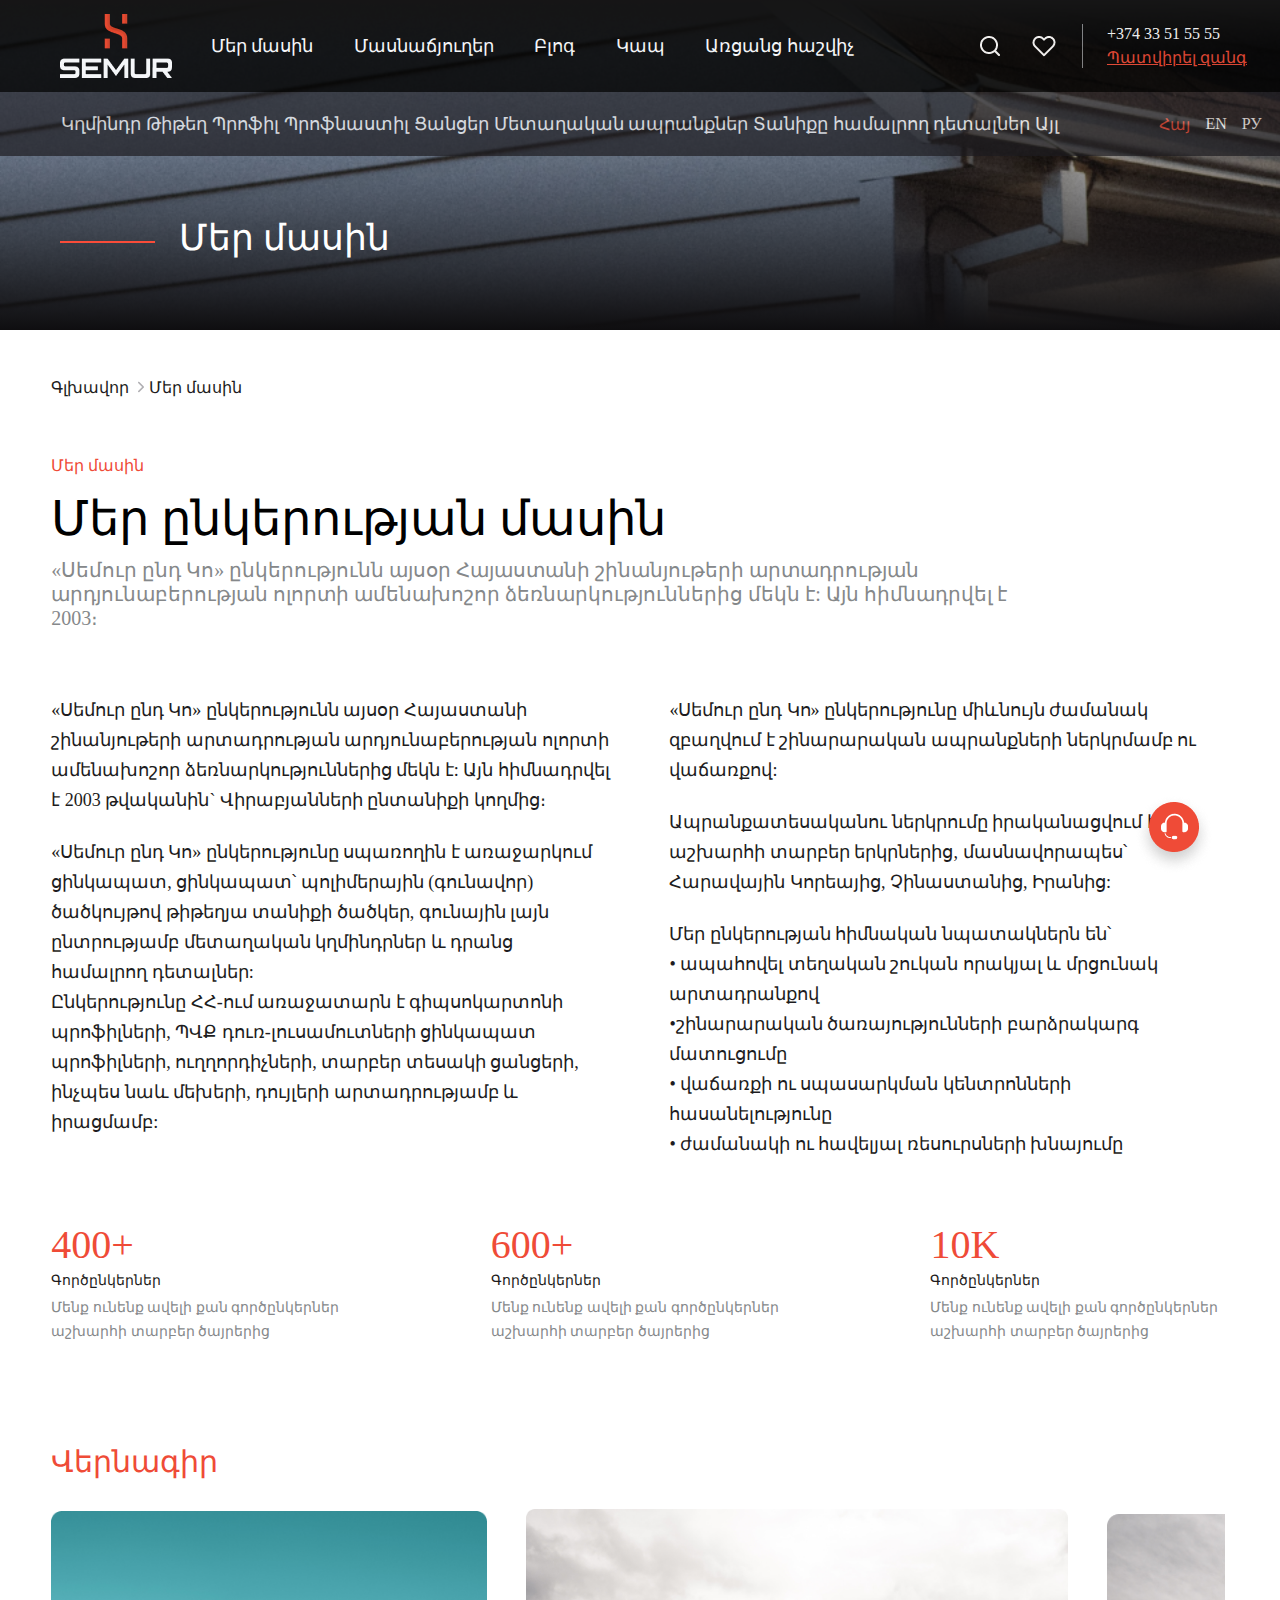
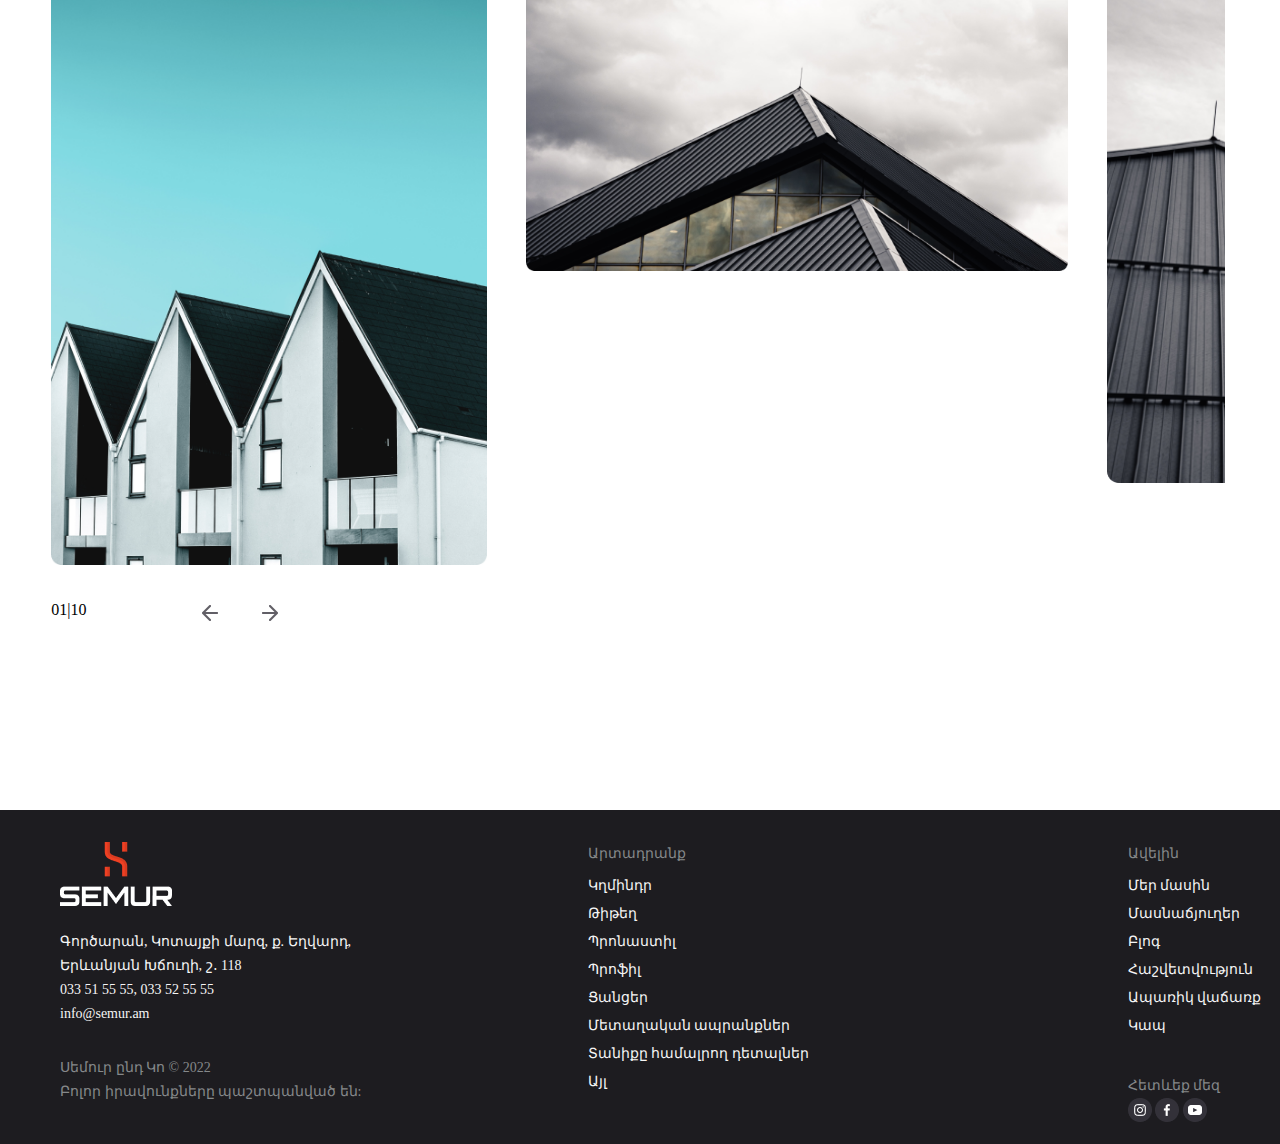
<file: About.html>
<!DOCTYPE html>
<html lang="en">
  <head>
    <meta charset="UTF-8" />
    <meta http-equiv="X-UA-Compatible" content="IE=edge" />
    <meta name="viewport" content="width=device-width, initial-scale=1.0" />
    <link rel="stylesheet" href="aboutStyle.css" />

    <link rel="stylesheet" href="aboutMedia768.css" />
    <link rel="stylesheet" href="aboutMedia375.css" />

    <title>Document</title>
  </head>
  <body>
    <div class="header">
      <div class="logo"><a href="index.html"></a></div>
      <a href="#" class="toggle-button" onclick="toggleNav(this)">
        <span class="bar1"></span>
        <span class="bar2"></span>
        <span class="bar3"></span>
      </a>

      <ul class="navbar">
        <li><a href="About.html" class="about">Մեր մասին</a></li>
        <li><a href="Masnachyux.html">Մասնաճյուղեր</a></li>
        <li><a href="Blog.html">Բլոգ</a></li>
        <li><a href="Contact.html">Կապ</a></li>
        <li><a href="Hashvich.html">Առցանց հաշվիչ</a></li>
      </ul>
      <div class="language resp-lang">
        <a href="#" class="active">Հայ</a>
        <a href="#">EN</a>
        <a href="#">РУ</a>
      </div>
      <!-- Seache input start -->
      <div class="icons">
        <input
          class="search-input"
          type="text"
          name=""
          placeholder="Որոնել"
          id="search-input"
        />
        <img class="search_icon" src="./img/search.png" alt="" id="search" />
              <!-- Seache input end -->

        <img class="heart_icon" src="./img//heart.png" alt="" />
      </div>
      <div class="line"></div>
      <div class="call">
        <a class="phone">+374 33 51 55 55</a>
        <a href="#" class="order-call">Պատվիրել զանգ</a>
      </div>
    </div>
    <div class="second-menu">
      <div class="second-menu-navigation">
        <a href="#" class="sub-menu-a">Կղմինդր</a>
        <a href="#" class="sub-menu-a">Թիթեղ</a>
        <a href="#" class="sub-menu-a">Պրոֆիլ</a>
        <a href="#" class="sub-menu-a">Պրոֆնաստիլ</a>
        <a href="#" class="sub-menu-a">Ցանցեր</a>
        <a href="#" class="sub-menu-a">Մետաղական ապրանքներ</a>
        <a href="#" class="sub-menu-a">Տանիքը համալրող դետալներ</a>
        <a href="#" class="sub-menu-a">Այլ</a>
      </div>
      <div class="language">
        <a href="#" class="active">Հայ</a>
        <a href="#">EN</a>
        <a href="#">РУ</a>
      </div>
    </div>
    <div class="menu_holder">
      <div class="text_center">
        <div class="border_div"></div>
        <p class="credit">Մեր մասին</p>
      </div>
    </div>
    <div class="container">
      <div class="texts">
        <p class="main">
          Գլխավոր <img src="./img/arrow.png" class="arrow" />Մեր մասին
        </p>
      </div>

      <div class="container-text">
        <div>
          <div class="titleA-about">Մեր մասին</div>
          <div class="titleB-about">Մեր ընկերության մասին</div>
          <div class="titleC-about">
            «Սեմուր ընդ Կո» ընկերությունն այսօր Հայաստանի շինանյութերի
            <span class="resp-about375"
              >արտադրության արդյունաբերության ոլորտի ամենախոշոր
              ձեռնարկություններից մեկն է: Այն հիմնադրվել է 2003։</span
            >
          </div>
        </div>
        <div class="content-about-text">
          <div class="content-about-textA">
            «Սեմուր ընդ Կո» ընկերությունն այսօր Հայաստանի շինանյութերի
            արտադրության արդյունաբերության ոլորտի ամենախոշոր ձեռնարկություններից
            մեկն է: Այն հիմնադրվել է 2003 թվականին` Վիրաբյանների ընտանիքի
            կողմից։
            <div class="content-about-textA-br">
              «Սեմուր ընդ Կո» ընկերությունը սպառողին է առաջարկում ցինկապատ,
              ցինկապատ՝ պոլիմերային (գունավոր) ծածկույթով թիթեղյա տանիքի ծածկեր,
              գունային լայն ընտրությամբ մետաղական կղմինդրներ և դրանց համալրող
              դետալներ:
            </div>
            Ընկերությունը ՀՀ-ում առաջատարն է գիպսոկարտոնի պրոֆիլների, ՊՎՔ
            դուռ-լուսամուտների ցինկապատ պրոֆիլների, ուղղորդիչների, տարբեր տեսակի
            ցանցերի, ինչպես նաև մեխերի, դույլերի արտադրությամբ և իրացմամբ:
          </div>
          <div class="content-about-textB">
            «Սեմուր ընդ Կո» ընկերությունը միևնույն ժամանակ զբաղվում է
            շինարարական ապրանքների ներկրմամբ ու վաճառքով:
            <div class="content-about-textB-br">
              Ապրանքատեսականու ներկրումը իրականացվում է աշխարհի տարբեր
              երկրներից, մասնավորապես՝ Հարավային Կորեայից, Չինաստանից, Իրանից:
            </div>
            <div class="content-about-textC-br">
              <ul class="contact-about-item">
                Մեր ընկերության հիմնական նպատակներն են՝
                <li>
                  • ապահովել տեղական շուկան որակյալ և մրցունակ արտադրանքով
                </li>
                <li>•շինարարական ծառայությունների բարձրակարգ մատուցումը</li>
                <li>• վաճառքի ու սպասարկման կենտրոնների հասանելությունը</li>
                <li>• ժամանակի ու հավելյալ ռեսուրսների խնայումը</li>
              </ul>
            </div>
          </div>
        </div>
      </div>

      <div class="items-about">
        <div class="items-aboutA">
          <div class="item-aboutA">400+</div>
          <div class="item-aboutB">Գործընկերներ</div>
          <div class="item-aboutC">
            Մենք ունենք ավելի քան գործընկերներ աշխարհի տարբեր ծայրերից
          </div>
        </div>
        <div class="items-aboutB">
          <div class="item-aboutA">600+</div>
          <div class="item-aboutB">Գործընկերներ</div>
          <div class="item-aboutC">
            Մենք ունենք ավելի քան գործընկերներ աշխարհի տարբեր ծայրերից
          </div>
        </div>
        <div class="items-aboutC">
          <div class="item-aboutA">10K</div>
          <div class="item-aboutB">Գործընկերներ</div>
          <div class="item-aboutC">
            Մենք ունենք ավելի քան գործընկերներ աշխարհի տարբեր ծայրերից
          </div>
        </div>
      </div>

      <div class="about-items-img">
        <div class="about-item-img-title">Վերնագիր</div>
        <div class="about-item-img">
          <img src="./img/AboutItem1.png" alt="" class="about-item--img1" />
          <img src="./img/AboutItem2.png" alt="" class="about-item--img2" />
          <img src="./img/AboutItem3.png" alt="" class="about-item--img3" />
        </div>
        <div class="img-slide">
          <div class="slide-num">01|10</div>
          <div class="img-slide-arrow">
            <img src="img/arrow-left.png" alt="arrow-left" />
            <img
              src="img/arrow-right.png"
              alt="arrow-right"
              class="img-slide-arrow2"
            />
          </div>
        </div>
      </div>
    </div>
    <div class="headphones-hover">
      <div class="headphones">
        <img src="./img/naushnik.png" alt="" />
      </div>
      <div class="hover-icons">
        <div class="hover-icon-watsup button">
          <a href="#"><img src="./img/wUp.png" alt="" /></a>
        </div>
        <div class="hover-icon-messanger button">
          <img src="./img/messanger-icon.png" alt="" />
        </div>
        <div class="hover-icon-call button">
          <img src="./img/icon-hover-call.png" alt="" />
        </div>
        <div class="hover-icon-mail button">
          <img src="./img/icon-hover-mail.png" alt="" />
        </div>
        <div class="hover-icon-headphone button">
          <img src="./img/headphone-hover.png" alt="" />
        </div>
      </div>
    </div>
    <!-- es tex@ grel  .headphonesi pxaren-->

    <div class="footer">
      <div class="info">
        <img src="./img/logo_semur.png" class="logo-semur" alt="logo" />
        <a href="#"
          >Գործարան, Կոտայքի մարզ, ք. Եղվարդ,<br />
          Երևանյան Խճուղի, շ․ 118
        </a>
        <a href="">033 51 55 55, 033 52 55 55</a>
        <a href="mailto: info@semur.am" target="blank">info@semur.am</a>
        <div class="resp-menu">
          <ul>
            <li>Արտադրանք</li>
            <li>Մեր մասին</li>
            <li>Մասնաճյուղեր</li>
            <li>Կապ</li>
          </ul>
        </div>
        <div class="resp-hr"></div>

        <p class="copy">Սեմուր ընդ Կո © 2022</p>
        <p class="copy1">Բոլոր իրավունքները պաշտպանված են:</p>
      </div>
      <div class="container-footer">
        <div class="footer-items">
        <a>Արտադրանք</a>
            <a href="Apranq.html">Կղմինդր</a>
            <a href="Apranq.html">Թիթեղ</a>
            <a href="Apranq.html">Պրոնաստիլ</a>
            <a href="Apranq.html">Պրոֆիլ</a>
            <a href="Apranq.html">Ցանցեր</a>
            <a href="Apranq.html">Մետաղական ապրանքներ</a>
            <a href="Apranq.html">Տանիքը համալրող դետալներ</a>
            <a href="Apranq.html">Այլ</a>
          </div>
          <div class="footer-items footer-info">
            <a>Ավելին</a>
            <a href="About.html">Մեր մասին</a>
            <a href="Masnachyux.html">Մասնաճյուղեր</a>
            <a href="Blog.html">Բլոգ</a>
            <!-- <a href="">Գաղտնիության քաղաքականություն</a> -->
            <a href="Hashvetvutyun.html">Հաշվետվություն</a>
            <a href="Aparik.html"> Ապառիկ վաճառք</a>
            <a href="Contact.html">Կապ </a>
        <div class="resp-footer-line"></div>

        <div class="footer-items footer-img">
          <div class="social">
            <p>Հետևեք մեզ</p>
            <a target="_blank" href="https://www.instagram.com/semur.co/">
              <img src="./img/Instagram Icon.png" alt="Instagram" />
            </a>
            <a
              target="_blank"
              href="https://www.facebook.com/pages/category/Building-Materials/Semur-Co-118059506271527/"
            >
              <img src="./img/Facebook Icon.png" alt="Facebook" />
            </a>
            <a
              target="_blank"
              href="https://www.youtube.com/channel/UCRKkZQOBU7hrXgYhSgnRBNg"
            >
              <img src="./img/Youtube Icon.png" alt="Youtube" />
            </a>
          </div>
        </div>
      </div>
    </div>

    <script src="aboutMain.js"></script>
  </body>
</html>
</file>
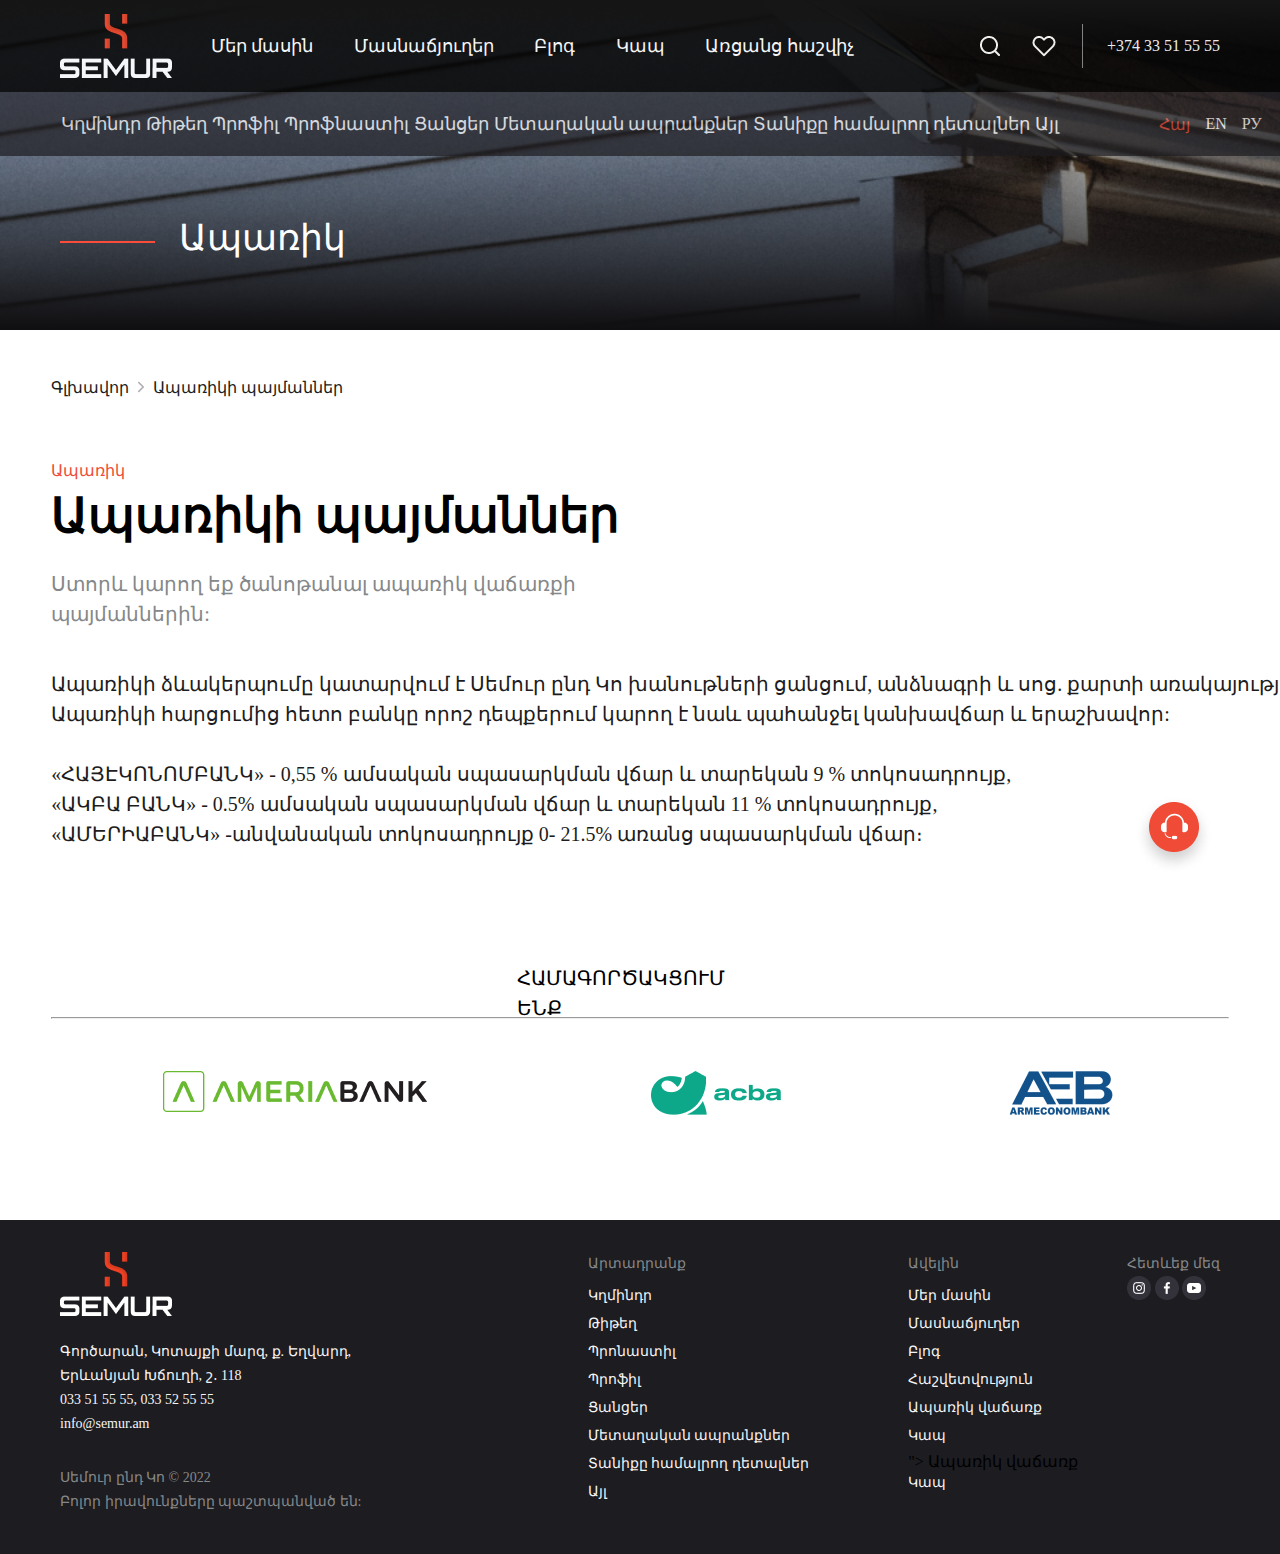
<file: Aparik.html>
<!DOCTYPE html>
<html lang="en">
<head>
    <meta charset="UTF-8">
    <meta http-equiv="X-UA-Compatible" content="IE=edge">
    <meta name="viewport" content="width=device-width, initial-scale=1.0">
    <link rel="stylesheet" href="aparikStyle.css">
    <link rel="stylesheet" href="aparikMedia768.css">
     <link rel="stylesheet" href="aparikMedia375.css">
    <title>Document</title>
</head>
<body>
        <div class="header">
        <div class="logo"><a href="index.html"></a></div>
        <a  href="#" class="toggle-button" onclick="toggleNav(this)" >
            <span class="bar1"></span>
            <span class="bar2"></span>
            <span class="bar3"></span>
        </a>  

        <ul class="navbar">
            <li><a href="About.html" class="about">Մեր մասին</a> </li>
            <li><a href="Masnachyux.html">Մասնաճյուղեր</a> </li>
            <li><a href="Blog.html">Բլոգ</a> </li>
            <li><a href="Contact.html">Կապ</a></li>
            <li><a href="Hashvich.html">Առցանց հաշվիչ</a></li>
        </ul>
        <div class="language resp-lang">
            <a href="#" class="active">Հայ</a>
            <a href="#">EN</a>
            <a href="#">РУ</a>
        </div>
        <div class="icons">
            <img class="search_icon" src="./img/search.png" alt="">
            <img class="heart_icon" src="./img//heart.png" alt="">
        </div>
        <div class="line"></div>
        <div class="call">
            <a class="phone">+374 33 51 55 55</a></a>
        </div>
    </div>
    <div class="second-menu">
        <div class="second-menu-navigation">
            <a href="#" class="sub-menu-a">Կղմինդր</a>
            <a href="#" class="sub-menu-a">Թիթեղ</a>
            <a href="#" class="sub-menu-a">Պրոֆիլ</a>
            <a href="#" class="sub-menu-a">Պրոֆնաստիլ</a>
            <a href="#" class="sub-menu-a">Ցանցեր</a>
            <a href="#" class="sub-menu-a">Մետաղական ապրանքներ</a>
            <a href="#" class="sub-menu-a">Տանիքը համալրող դետալներ</a>
            <a href="#" class="sub-menu-a">Այլ</a>
        </div>
        <div class="language">
            <a href="#" class="active">Հայ</a>
            <a href="#">EN</a>
            <a href="#">РУ</a>
        </div>
    </div>
    <div class="menu_holder">
        <div class="text_center">
            <div class="border_div"></div>
            <p class="credit">Ապառիկ</p>
        </div>
    </div>
    <div class="container">
        <div class="texts">
          <p class="main">Գլխավոր
          <img src="./img/arrow.png" class="arrow">
          Ապառիկի պայմաններ</p>
        </div>
        <p class="credit1">Ապառիկ</p>
        <p class="credit_big">Ապառիկի պայմաններ</p>
        <p class="transparent_text">
          Ստորև կարող եք ծանոթանալ ապառիկ վաճառքի պայմաններին:
        </p>
        <p class="long_text">
          Ապառիկի ձևակերպումը կատարվում է Սեմուր ընդ Կո խանութների ցանցում,
          անձնագրի և սոց. քարտի առակայությամբ: Ապառիկի հարցումից հետո բանկը որոշ
          դեպքերում կարող է նաև պահանջել կանխավճար և երաշխավոր:<br /><br />
  
          «ՀԱՅԷԿՈՆՈՄԲԱՆԿ» - 0,55 % ամսական սպասարկման վճար և տարեկան 9 %
          տոկոսադրույք,<br />
          «ԱԿԲԱ ԲԱՆԿ» - 0.5% ամսական սպասարկման վճար և տարեկան 11 %
          տոկոսադրույք,<br />
  
          «ԱՄԵՐԻԱԲԱՆԿ» -անվանական տոկոսադրույք 0- 21.5% առանց սպասարկման վճար։
        </p>
        <div class="text_center1">ՀԱՄԱԳՈՐԾԱԿՑՈՒՄ ԵՆՔ</div>
        <hr />
        <div class="images_bank">
          <img src="./img/ameria.png" class="ameria" alt="ameria" /><img
            src="./img/acba.png"
            class="acba"
            alt="acba"
          /><img src="./img/aeb.png" class="aeb" alt="aeb" />
        </div>
      </div>
     
  
    <div class="headphones">
        <img src="./img/naushnik.png" alt="">
    </div>
 
    <div class="footer">
        <div class="info">
          <img src="./img/logo_semur.png" class="logo-semur" alt="logo" />
          <a href="#">Գործարան, Կոտայքի մարզ, ք. Եղվարդ,<br /> Երևանյան Խճուղի, շ․ 118
          </a>
          <a href="">033 51 55 55, 033 52 55 55</a>
          <a href="mailto: info@semur.am" target="blank">info@semur.am</a>
          <div class="resp-menu">
            <ul>
                <li>Արտադրանք</li>
                <li>Մեր մասին</li>
                <li>Մասնաճյուղեր</li>
                <li>Կապ</li>
              </ul>

              <hr class="resp-hr" />
          </div>

          <p class="copy">Սեմուր ընդ Կո © 2022</p>
          <p class="copy1">Բոլոր իրավունքները պաշտպանված են:</p>
        </div>
        <div class="container-footer">
          <div class="footer-items">
       <a>Արտադրանք</a>
            <a href="Apranq.html">Կղմինդր</a>
            <a href="Apranq.html">Թիթեղ</a>
            <a href="Apranq.html">Պրոնաստիլ</a>
            <a href="Apranq.html">Պրոֆիլ</a>
            <a href="Apranq.html">Ցանցեր</a>
            <a href="Apranq.html">Մետաղական ապրանքներ</a>
            <a href="Apranq.html">Տանիքը համալրող դետալներ</a>
            <a href="Apranq.html">Այլ</a>
          </div>
          <div class="footer-items footer-info">
            <a>Ավելին</a>
            <a href="About.html">Մեր մասին</a>
            <a href="Masnachyux.html">Մասնաճյուղեր</a>
            <a href="Blog.html">Բլոգ</a>
            <!-- <a href="">Գաղտնիության քաղաքականություն</a> -->
            <a href="Hashvetvutyun.html">Հաշվետվություն</a>
            <a href="Aparik.html"> Ապառիկ վաճառք</a>
            <a href="Contact.html">Կապ </a>"> Ապառիկ վաճառք</a>
            <a href="">Կապ </a>
          </div>
          <div class="footer-items footer-img">
            <div class="social">
              <p>Հետևեք մեզ</p>
              <a target="_blank" href="https://www.instagram.com/semur.co/">
                <img src="./img/Instagram Icon.png" alt="Instagram" />
              </a>
              <a target="_blank" href="https://www.facebook.com/pages/category/Building-Materials/Semur-Co-118059506271527/">
                <img src="./img/Facebook Icon.png" alt="Facebook" />
              </a>
              <a target="_blank" href="https://www.youtube.com/channel/UCRKkZQOBU7hrXgYhSgnRBNg">
                <img src="./img/Youtube Icon.png" alt="Youtube" />
              </a>
            </div>
          </div>
        </div>
      </div>
	
    <script src="aparikMain.js"></script>
</body>
</html>
</file>
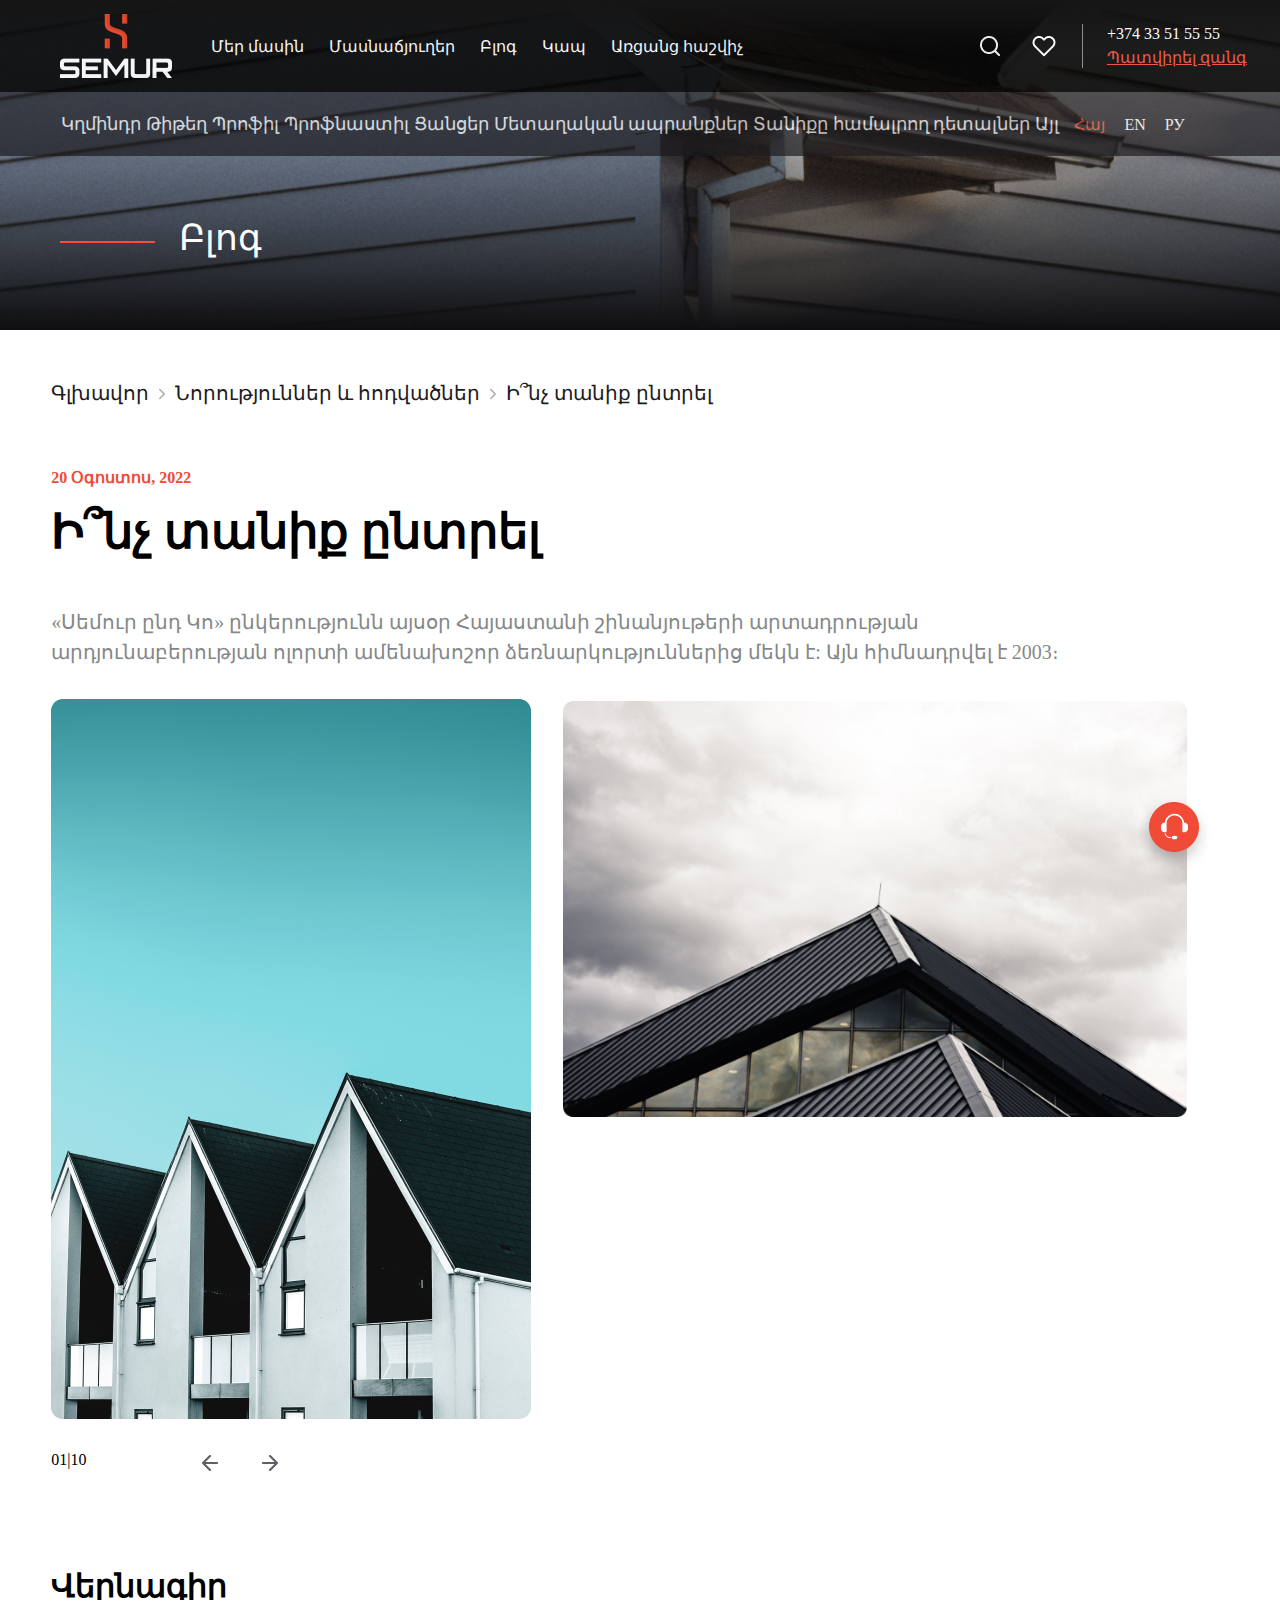
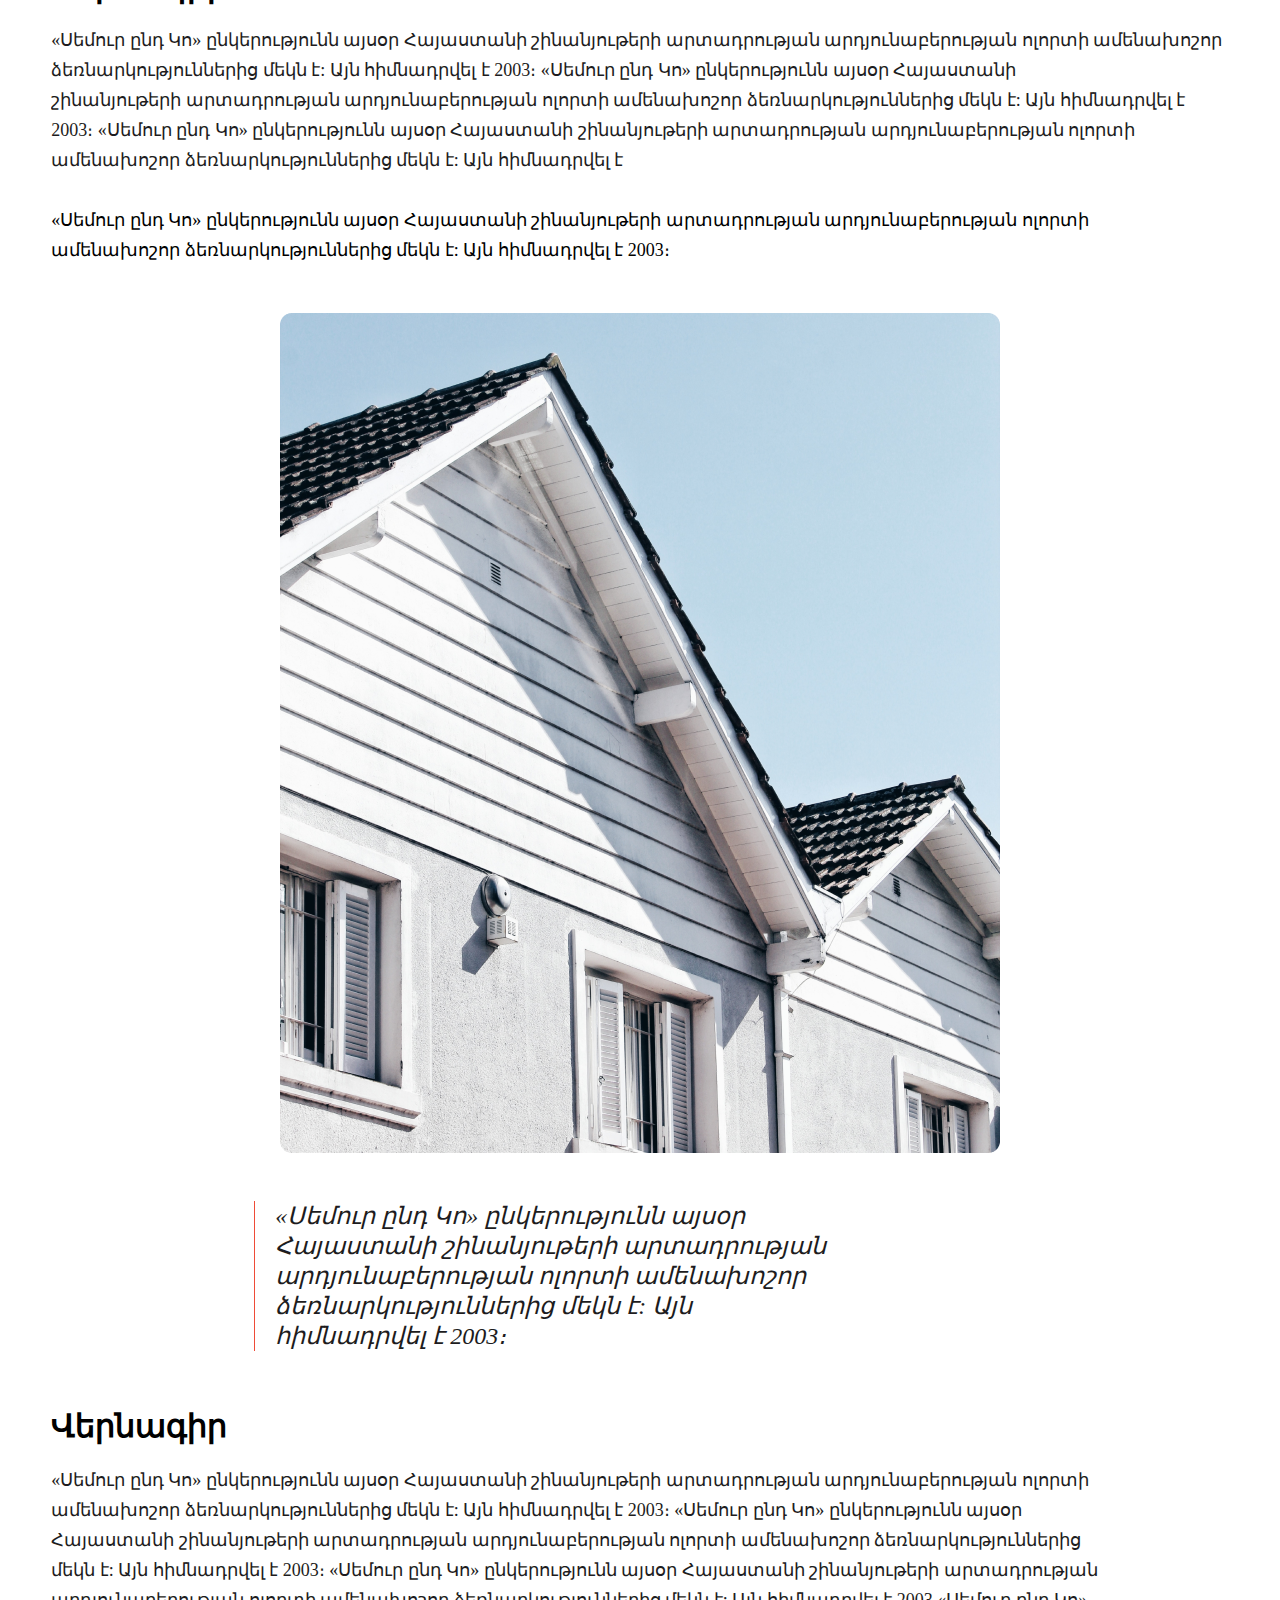
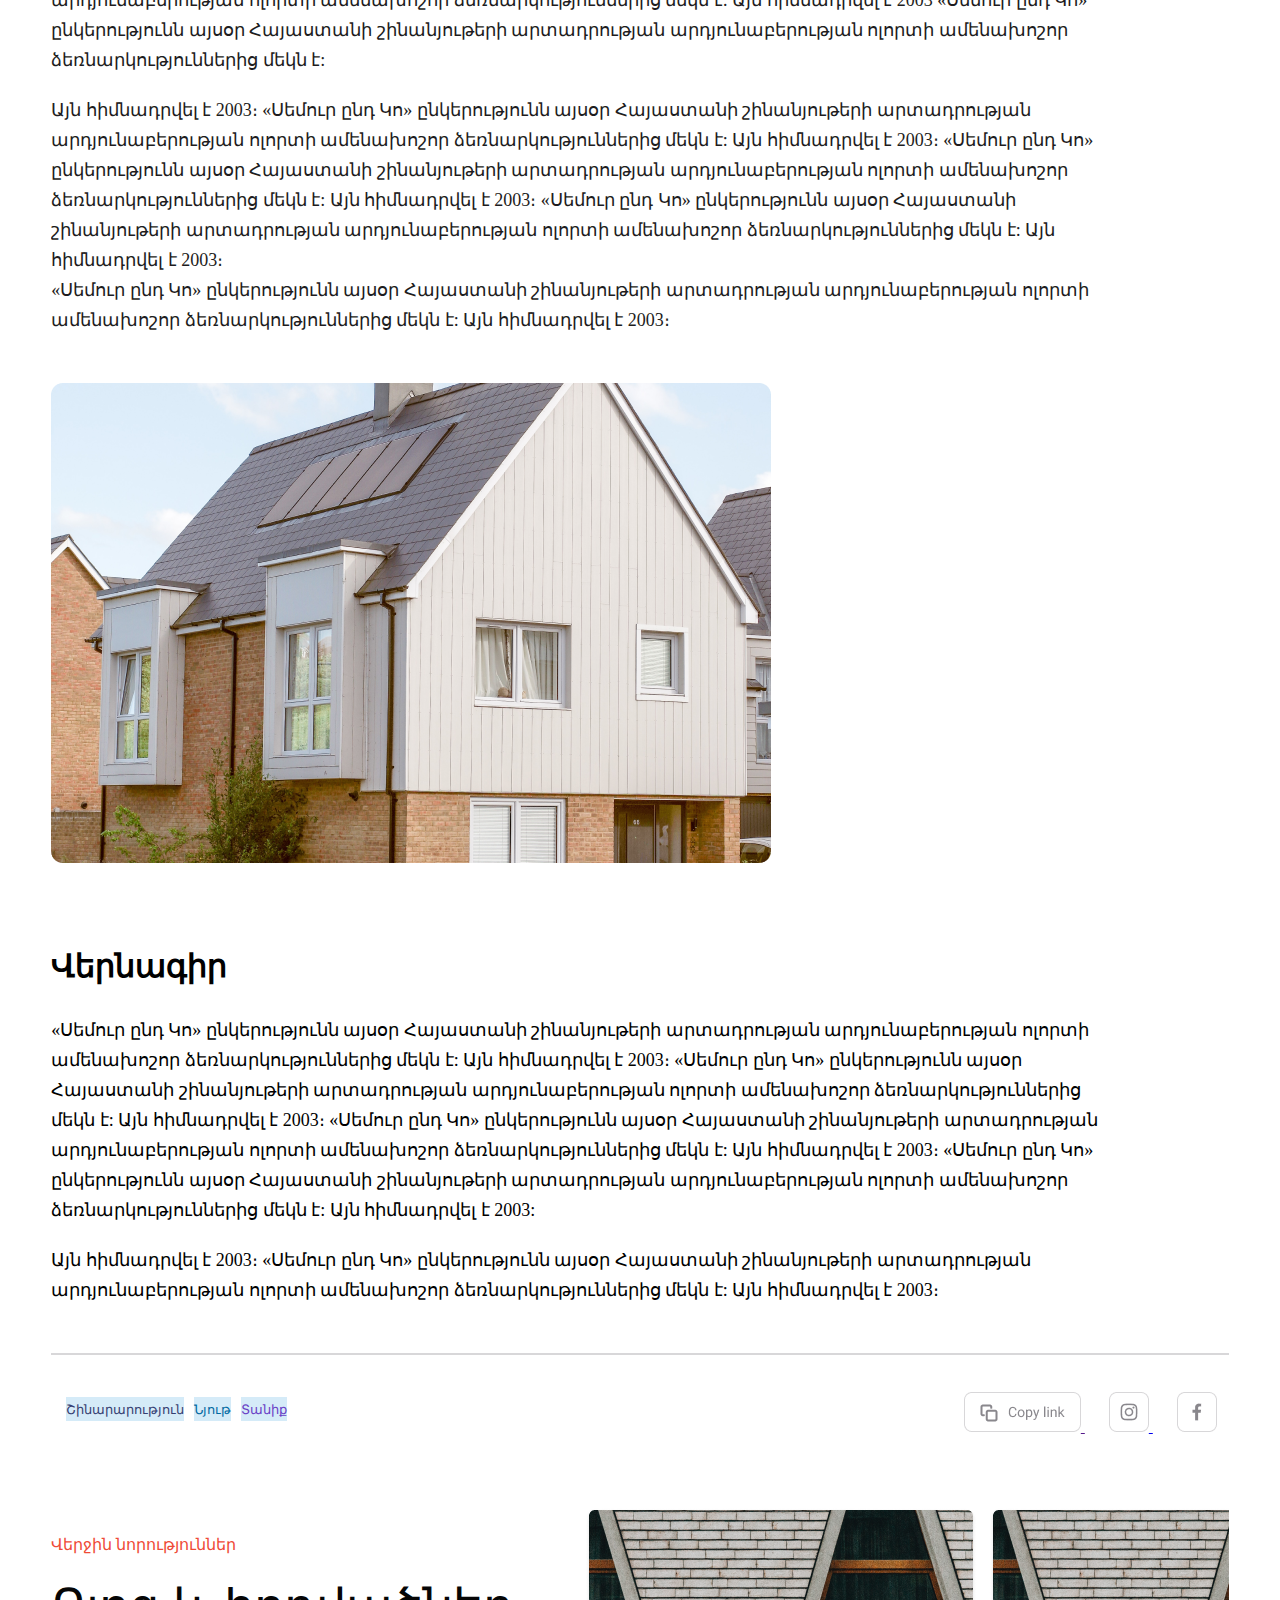
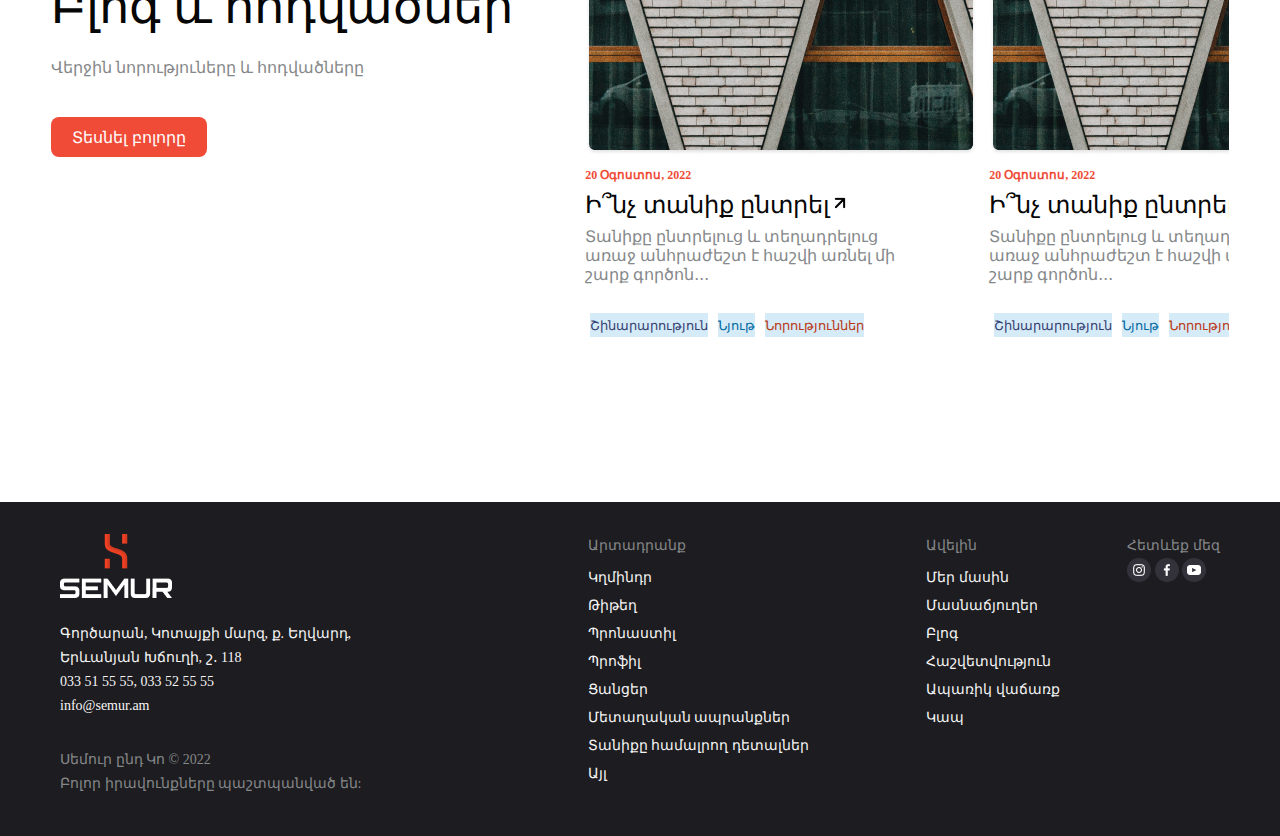
<file: Blog.html>
<!DOCTYPE html>
<html lang="en">
<head>
    <meta charset="UTF-8" />
    <meta http-equiv="X-UA-Compatible" content="IE=edge" />
    <meta name="viewport" content="width=device-width, initial-scale=1.0" />
    <title>Document</title>
    <link rel="stylesheet" href="Blogstyle.css" />
    <link rel="stylesheet" href="Blogmedia768.css" />
    <link rel="stylesheet" href="Blogmedia375.css" />

</head>

<body>
    <div class="header">
        <div class="logo"><a href="index.html"></a></div>
        <a  href="#" class="toggle-button" onclick="toggleNav(this)" >
            <span class="bar1"></span>
            <span class="bar2"></span>
            <span class="bar3"></span>
        </a>  

        <ul class="navbar">
               <li><a href="About.html" class="about">Մեր մասին</a> </li>
            <li><a href="Masnachyux.html">Մասնաճյուղեր</a> </li>
            <li><a href="Blog.html">Բլոգ</a> </li>
            <li><a href="Contact.html">Կապ</a></li>
            <li><a href="Hashvich.html">Առցանց հաշվիչ</a></li>
        </ul>
        <div class="language resp-lang">
            <a href="#" class="active">Հայ</a>
            <a href="#">EN</a>
            <a href="#">РУ</a>
        </div>
        <div class="icons">
            <input class="search-input" type="text" name="" placeholder="Որոնել" id="search-input">
            <img class="search_icon" src="./img/search.png" alt="" id="search">
            <img class="heart_icon" src="./img//heart.png" alt="">
        </div>
        <div class="line"></div>
        <div class="call">
            <a class="phone">+374 33 51 55 55</a>
            <a href="#" class="order-call">Պատվիրել զանգ</a>

        </div>
    </div>
    <div class="second-menu">
        <div class="second-menu-navigation">
            <a href="#" class="sub-menu-a">Կղմինդր</a>
            <a href="#" class="sub-menu-a">Թիթեղ</a>
            <a href="#" class="sub-menu-a">Պրոֆիլ</a>
            <a href="#" class="sub-menu-a">Պրոֆնաստիլ</a>
            <a href="#" class="sub-menu-a">Ցանցեր</a>
            <a href="#" class="sub-menu-a">Մետաղական ապրանքներ</a>
            <a href="#" class="sub-menu-a">Տանիքը համալրող դետալներ</a>
            <a href="#" class="sub-menu-a">Այլ</a>
        </div>
        <div class="language">
            <a href="#" class="active">Հայ</a>
            <a href="#">EN</a>
            <a href="#">РУ</a>
        </div>
    </div>
    <div class="menu_holder">
        <div class="text_center">
            <div class="border_div"></div>
            <p class="credit">Բլոգ</p>
        </div>
    </div>


    <div class="container">
        <div class="texts">
            <p class="main">Գլխավոր
                <img src="./img/arrow.png" class="arrow"> Նորություններ և հոդվածներ
                <img src="./img/arrow.png" class="arrow"> Ի՞նչ տանիք ընտրել
            </p>
        </div>

        <div class="main-content">
            <div class="blog-title">
                <h5 class="item-date">20 Օգոստոս, 2022</h5>
                <h3 class="item-title">Ի՞նչ տանիք ընտրել</h3>
                <div class="texts">
                    <div>«Սեմուր ընդ Կո»  ընկերությունն այսօր Հայաստանի շինանյութերի <span>արտադրության</span> </div>
                    <div> արդյունաբերության ոլորտի ամենախոշոր <span>ձեռնարկություններից մեկն է: Այն հիմնադրվել է 2003։</span> </div>
                </div>
            </div>
            <div class="item-img">
                <img src="img/item1.png" alt="1" class="item1">
                <img src="img/item2.png" alt="2" class="item2">
                <img src="img/item3.png" alt="3" class="item3">
            </div>
            <div class="img-slide">
                    <div class="slide-num">01|10</div>
                    <div class="img-slide-arrow">
                        <img src="img/arrow-left.png" alt="arrow-left">
                        <img src="img/arrow-right.png" alt="arrow-right" class="img-slide-arrow2">
                    </div>
               
            </div>
            <div>
                <h1 class="title-content">Վերնագիր</h1>
                <div class="title-text-first">
                    <div>
                        «Սեմուր ընդ Կո»  ընկերությունն այսօր Հայաստանի շինանյութերի արտադրության արդյունաբերության ոլորտի        
                        ամենախոշոր ձեռնարկություններից մեկն է: Այն հիմնադրվել է 2003։ «Սեմուր ընդ Կո»  ընկերությունն այսօր Հայաստանի 
                    </div> 
                    շինանյութերի արտադրության արդյունաբերության ոլորտի ամենախոշոր ձեռնարկություններից մեկն է: Այն հիմնադրվել է 2003։ «Սեմուր ընդ Կո»  ընկերությունն այսօր Հայաստանի շինանյութերի արտադրության արդյունաբերության ոլորտի ամենախոշոր ձեռնարկություններից մեկն է: Այն հիմնադրվել է</div>
                <div class="title-text2">
                    «Սեմուր ընդ Կո»  ընկերությունն այսօր Հայաստանի շինանյութերի արտադրության արդյունաբերության ոլորտի ամենախոշոր ձեռնարկություններից մեկն է: Այն հիմնադրվել է 2003։
                </div>
                <div class="item-blog-img">
                    <img src="img/item-blog.png" alt="" >
                </div>
            </div>
            </div>
           
          
            <div class="center-text-container">
                <div class="center-text">
                    <div class="center-text-border"></div>
                    <div class="center-text-main">
                     «Սեմուր ընդ Կո»  ընկերությունն այսօր
                     Հայաստանի շինանյութերի արտադրության արդյունաբերության
                     ոլորտի ամենախոշոր
                     ձեռնարկություններից մեկն է:
                     Այն հիմնադրվել է 2003։
                    </div>
               </div>
            </div>          
            <div>
                <h1 class="title-content">Վերնագիր</h1>
                <div class="title-text">
                    <div>
                        «Սեմուր ընդ Կո»  ընկերությունն այսօր Հայաստանի շինանյութերի արտադրության արդյունաբերության ոլորտի ամենախոշոր ձեռնարկություններից մեկն է: Այն հիմնադրվել է 2003։ «Սեմուր ընդ Կո»  ընկերությունն այսօր Հայաստանի շինանյութերի արտադրության արդյունաբերության ոլորտի ամենախոշոր ձեռնարկություններից մեկն է:
                        Այն հիմնադրվել է 2003։ «Սեմուր ընդ Կո»  ընկերությունն այսօր Հայաստանի շինանյութերի արտադրության արդյունաբերության ոլորտի ամենախոշոր ձեռնարկություններից մեկն է: Այն հիմնադրվել է 2003
                        «Սեմուր ընդ     Կո»  ընկերությունն այսօր Հայաստանի շինանյութերի արտադրության արդյունաբերության ոլորտի ամենախոշոր ձեռնարկություններից մեկն է: 
                        <div class="title-text-top">
                            Այն հիմնադրվել է 2003։ «Սեմուր ընդ Կո»  ընկերությունն այսօր Հայաստանի շինանյութերի արտադրության արդյունաբերության ոլորտի ամենախոշոր ձեռնարկություններից մեկն է: Այն հիմնադրվել է 2003։ «Սեմուր ընդ Կո»  ընկերությունն այսօր Հայաստանի շինանյութերի արտադրության արդյունաբերության ոլորտի ամենախոշոր ձեռնարկություններից մեկն է: Այն հիմնադրվել է 2003։ «Սեմուր ընդ Կո»  ընկերությունն այսօր 
                        Հայաստանի շինանյութերի արտադրության արդյունաբերության ոլորտի ամենախոշոր ձեռնարկություններից մեկն է: Այն հիմնադրվել է 2003։
                        </div>
                    </div>
                    <div>
                        «Սեմուր ընդ Կո»  ընկերությունն այսօր Հայաստանի շինանյութերի արտադրության արդյունաբերության ոլորտի ամենախոշոր ձեռնարկություններից մեկն է: Այն հիմնադրվել է 2003։
                    </div>
                </div>  
                <img src="img/item-blog2.png" alt="blog2" class="title-content-img">
            </div>
        
        <div>
            <h1 class="title-content title-content1">Վերնագիր</h1>
            <div class="title-text2">
                <div>
                    «Սեմուր ընդ Կո»  ընկերությունն այսօր Հայաստանի շինանյութերի արտադրության արդյունաբերության ոլորտի ամենախոշոր ձեռնարկություններից մեկն է: Այն հիմնադրվել է 2003։ «Սեմուր ընդ Կո»  ընկերությունն այսօր Հայաստանի շինանյութերի արտադրության արդյունաբերության ոլորտի ամենախոշոր ձեռնարկություններից մեկն է: Այն հիմնադրվել է 2003։ «Սեմուր ընդ Կո»  ընկերությունն այսօր Հայաստանի շինանյութերի արտադրության արդյունաբերության ոլորտի ամենախոշոր ձեռնարկություններից մեկն է: Այն հիմնադրվել է 2003։
                   «Սեմուր ընդ Կո»  ընկերությունն այսօր Հայաստանի շինանյութերի արտադրության արդյունաբերության ոլորտի ամենախոշոր ձեռնարկություններից մեկն է: Այն հիմնադրվել է 2003:
                    <div class="title-text-top">
                        Այն հիմնադրվել է 2003։ «Սեմուր ընդ Կո»  ընկերությունն այսօր Հայաստանի շինանյութերի արտադրության արդյունաբերության ոլորտի ամենախոշոր ձեռնարկություններից մեկն է: Այն հիմնադրվել է 2003։
                         
                    </div>
                </div>
        
            </div>  
        </div>

        <div>
            <div class="hr-line"></div>
            <div class="after-hr">
               <div class="blog-button">
                   <button class="colorBoldBlue">Շինարարություն</button>
                   <button class="colorBl">Նյութ</button>
                   <button class="colorPurpl">Տանիք</button>
               </div>
               <div class="after-hr-icons">
                   <a href="">
                       <img src="img/copy-link.png"/>
                   </a>
                   <a target="_blank" href="https://www.instagram.com/semur.co/">
                       <img src="./img/InstagramBlog Icon.png" alt="Instagram" />
                   </a>
                   <a target="_blank" href="https://www.facebook.com/pages/category/Building-Materials/Semur-Co-118059506271527/">
                       <img src="./img/FacebookBlog Icon.png" alt="Facebook" />
                     </a>
               </div>
            </div>
        </div>

        <div class="blog-news-footer">
            <div>
                <div class="end-news">Վերջին նորություններ</div> 
                <div class="end-news-title">Բլոգ և հոդվածներ</div>
                <div class="end-news-text">Վերջին նորություները և հոդվածները</div>
                <button class="end-news-button">Տեսնել բոլորը</button>
            </div>
           <div>

            <div class="item-img-blog">
                <div class="blog-item1">
                    <div class="item-img1">
                        <img src="./img/5.png" alt="1pic"/>
                    </div>
                    <div class="item-info1">
                        <h5 class="item-date1">20 Օգոստոս, 2022</h5>
                        <h3 class="item-title1">Ի՞նչ տանիք ընտրել<img src="./img/arrow-up-right.png" /></h3>
                        <p class="item-text1">Տանիքը ընտրելուց և տեղադրելուց առաջ անհրաժեշտ է հաշվի առնել մի շարք գործոն․․․</p>
                        <div class="blog-button1">
                            <button class="colorBoldBlue">Շինարարություն</button>
                            <button  class="colorBl">Նյութ</button>
                            <button class="colorRed">Նորություններ</button>
                        </div>
                     </div>
                    </div>
    
                    <div class="blog-item1">
                        <div class="item-img1">
                            <img src="./img/5.png" alt="1pic"/>
                        </div>
                        <div class="item-info1">
                            <h5 class="item-date1">20 Օգոստոս, 2022</h5>
                            <h3 class="item-title1">Ի՞նչ տանիք ընտրել<img src="./img/arrow-up-right.png" /></h3>
                            <p class="item-text1">Տանիքը ընտրելուց և տեղադրելուց առաջ անհրաժեշտ է հաշվի առնել մի շարք գործոն․․․</p>
                            <div class="blog-button1">
                                <button class="colorBoldBlue">Շինարարություն</button>
                                <button  class="colorBl">Նյութ</button>
                                <button class="colorRed">Նորություններ</button>
                            </div>
                         </div>
                        </div> 
    
            </div>

          

           </div>
       
         </div>

    </div>


    <div class="headphones">
        <img src="./img/naushnik.png" alt="">
    </div>
    
    <div class="footer">
        <div class="info">
          <img src="./img/logo_semur.png" class="logo-semur" alt="logo" />
          <a href="#">Գործարան, Կոտայքի մարզ, ք. Եղվարդ,<br /> Երևանյան Խճուղի, շ․ 118
          </a>
          <a href="">033 51 55 55, 033 52 55 55</a>
          <a href="mailto: info@semur.am" target="blank">info@semur.am</a>
          <div class="resp-menu">
            <ul>
                <li>Արտադրանք</li>
                <li>Մեր մասին</li>
                <li>Մասնաճյուղեր</li>
                <li>Կապ</li>
              </ul>

              <hr class="resp-hr" />
          </div>
          <p class="copy">Սեմուր ընդ Կո © 2022</p>
          <p class="copy1">Բոլոր իրավունքները պաշտպանված են:</p>
        </div>
        <div class="container-footer">
          <div class="footer-items">
          <a>Արտադրանք</a>
            <a href="Apranq.html">Կղմինդր</a>
            <a href="Apranq.html">Թիթեղ</a>
            <a href="Apranq.html">Պրոնաստիլ</a>
            <a href="Apranq.html">Պրոֆիլ</a>
            <a href="Apranq.html">Ցանցեր</a>
            <a href="Apranq.html">Մետաղական ապրանքներ</a>
            <a href="Apranq.html">Տանիքը համալրող դետալներ</a>
            <a href="Apranq.html">Այլ</a>
          </div>
          <div class="footer-items footer-info">
            <a>Ավելին</a>
            <a href="About.html">Մեր մասին</a>
            <a href="Masnachyux.html">Մասնաճյուղեր</a>
            <a href="Blog.html">Բլոգ</a>
            <!-- <a href="">Գաղտնիության քաղաքականություն</a> -->
            <a href="Hashvetvutyun.html">Հաշվետվություն</a>
            <a href="Aparik.html"> Ապառիկ վաճառք</a>
            <a href="Contact.html">Կապ </a>
          </div>
          <div class="footer-items footer-img">
            <div class="social">
              <p>Հետևեք մեզ</p>
              <a target="_blank" href="https://www.instagram.com/semur.co/">
                <img src="./img/Instagram Icon.png" alt="Instagram" />
              </a>
              <a target="_blank" href="https://www.facebook.com/pages/category/Building-Materials/Semur-Co-118059506271527/">
                <img src="./img/Facebook Icon.png" alt="Facebook" />
              </a>
              <a target="_blank" href="https://www.youtube.com/channel/UCRKkZQOBU7hrXgYhSgnRBNg">
                <img src="./img/Youtube Icon.png" alt="Youtube" />
              </a>
            </div>
          </div>
        </div>
      </div>
      <script src="Blog.js"></script>

</body>
</html>
</file>
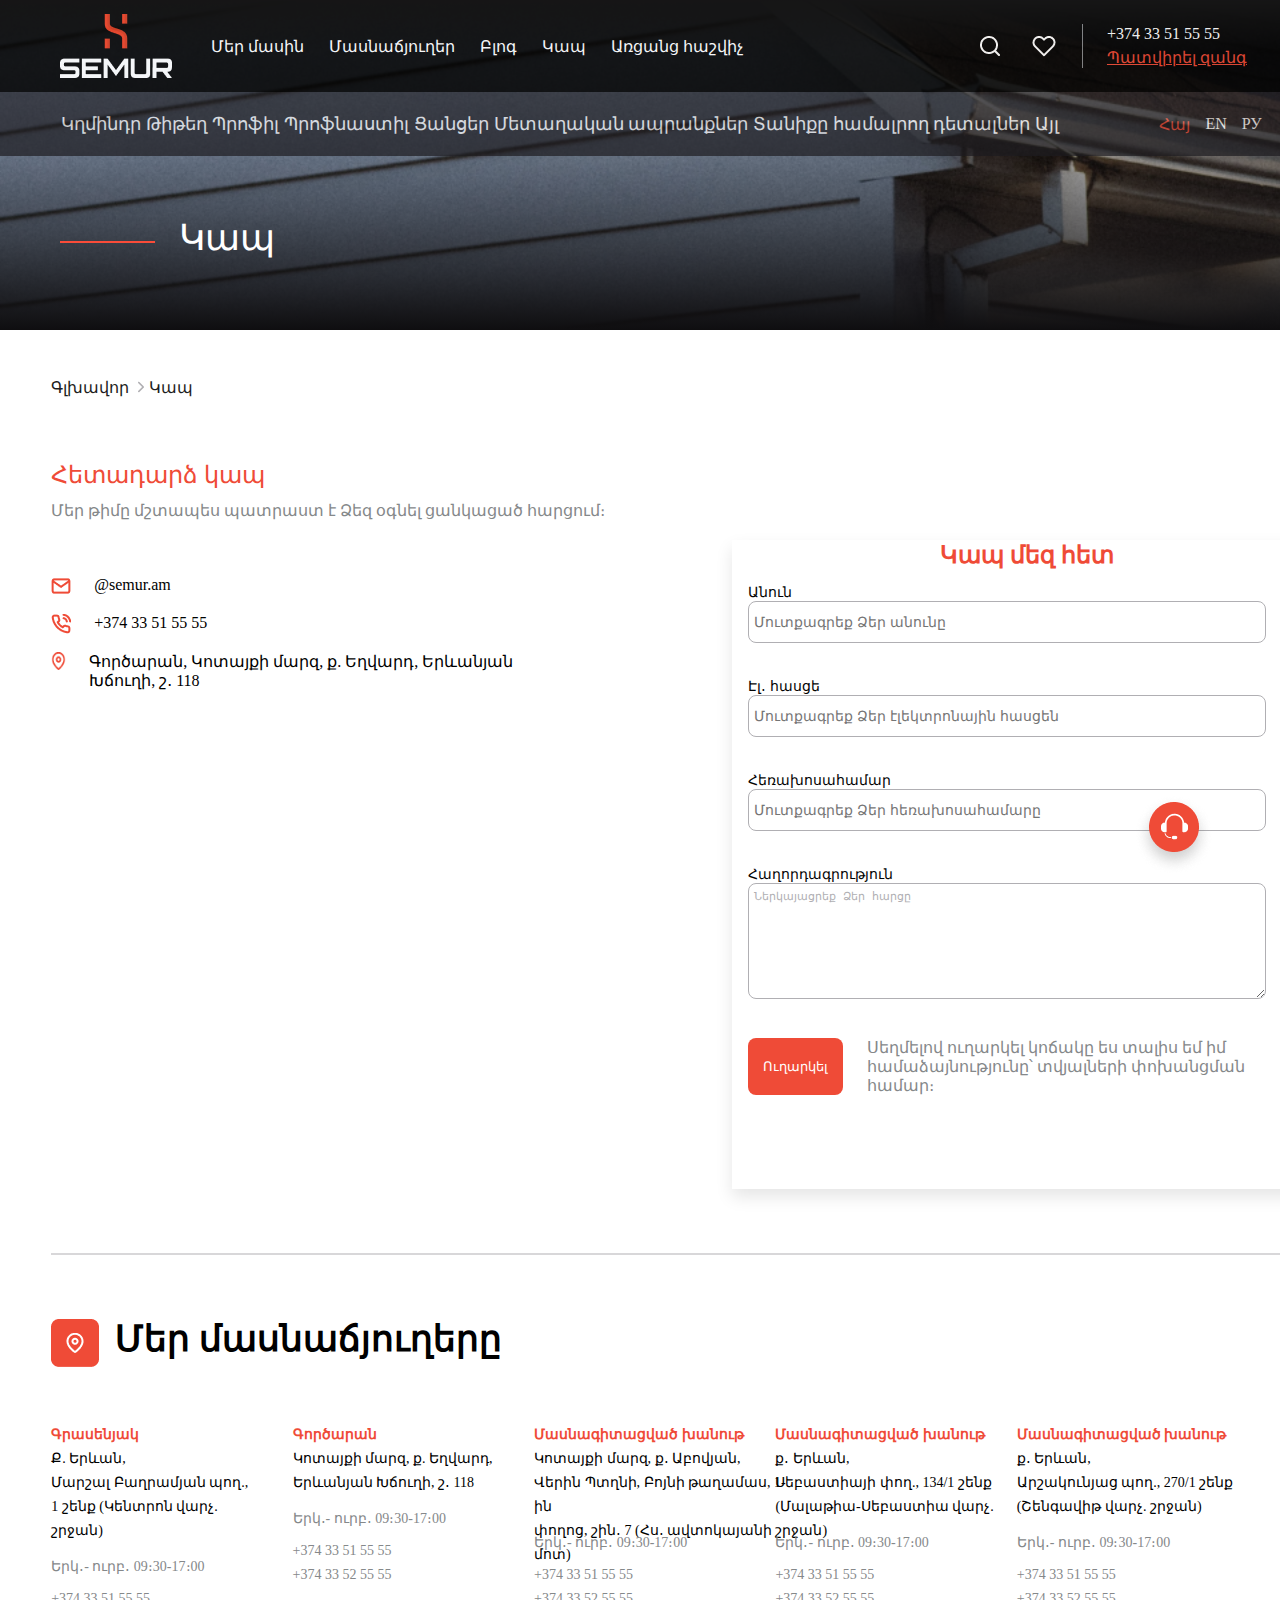
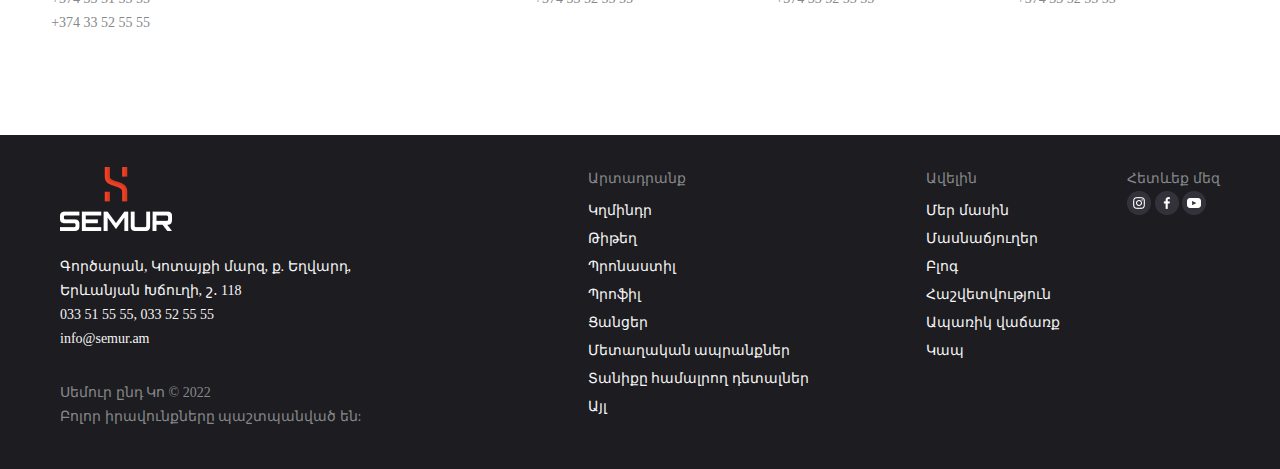
<file: Contact.html>
<!DOCTYPE html>
<html lang="en">
<head>
    <meta charset="UTF-8">
    <meta http-equiv="X-UA-Compatible" content="IE=edge">
    <meta name="viewport" content="width=device-width, initial-scale=1.0">
    <link rel="stylesheet" href="Contacstyle.css">
    <link rel="stylesheet" href="Contacmedia768.css">
    <link rel="stylesheet" href="Contacmedia375.css">
    <title>Contact</title>
</head>
<body>
        <div class="header">
        <div class="logo"><a href="index.html"></a></div>
        <a  href="#" class="toggle-button" onclick="toggleNav(this)" >
            <span class="bar1"></span>
            <span class="bar2"></span>
            <span class="bar3"></span>
        </a>  

        <ul class="navbar">
               <li><a href="About.html" class="about">Մեր մասին</a> </li>
            <li><a href="Masnachyux.html">Մասնաճյուղեր</a> </li>
            <li><a href="Blog.html">Բլոգ</a> </li>
            <li><a href="Contact.html">Կապ</a></li>
            <li><a href="Hashvich.html">Առցանց հաշվիչ</a></li>
        </ul>
        <div class="language resp-lang">
            <a href="#" class="active">Հայ</a>
            <a href="#">EN</a>
            <a href="#">РУ</a>
        </div>
        <div class="icons">
        <input class="search-input" type="text" name="" placeholder="Որոնել" id="search-input">
          <img class="search_icon" src="./img/search.png" alt="" id="search">
          <img class="heart_icon" src="./img//heart.png" alt="">
        </div>
        <div class="line"></div>
        <div class="call">
            <a class="phone">+374 33 51 55 55</a>
            <a href="#" class="order-call">Պատվիրել զանգ</a>
        </div>
    </div>
    <div class="second-menu">
        <div class="second-menu-navigation">
            <a href="#" class="sub-menu-a">Կղմինդր</a>
            <a href="#" class="sub-menu-a">Թիթեղ</a>
            <a href="#" class="sub-menu-a">Պրոֆիլ</a>
            <a href="#" class="sub-menu-a">Պրոֆնաստիլ</a>
            <a href="#" class="sub-menu-a">Ցանցեր</a>
            <a href="#" class="sub-menu-a">Մետաղական ապրանքներ</a>
            <a href="#" class="sub-menu-a">Տանիքը համալրող դետալներ</a>
            <a href="#" class="sub-menu-a">Այլ</a>
        </div>
        <div class="language">
            <a href="#" class="active">Հայ</a>
            <a href="#">EN</a>
            <a href="#">РУ</a>
        </div>
    </div>
    <div class="menu_holder">
        <div class="text_center">
            <div class="border_div"></div>
            <p class="credit">Կապ</p>
        </div>
    </div>
    <div class="container">
        <div class="texts">
            <p class="main">Գլխավոր
                <img src="./img/arrow.png" class="arrow">Կապ
            </p>
        </div>

        <div class="contact-title">Հետադարձ կապ</div>
        <div class="contact-text">Մեր թիմը մշտապես պատրաստ է Ձեզ օգնել ցանկացած հարցում։</div>
        <div class="contact-container">
            <div class="contact-right">          
                <div class="contact-icon">
                    <div class="contact-icon1"><img src="./img/mail.png" /><div class="contact-icon-text">@semur.am</div></div>
                    <div class="contact-icon1"><img src="./img/phone-call.png"/><div class="contact-icon-text">+374 33 51 55 55</div></div>
                    <div class="contact-icon1"><img src="./img/map-pin.png" class="contact-icon-img"><div class="contact-icon-text">Գործարան, Կոտայքի մարզ, ք. Եղվարդ, Երևանյան Խճուղի, շ․ 118</div></div>
                </div>
                <div class="map-karta-contact">
                        <iframe src="https://yandex.ru/map-widget/v1/?um=constructor%3Aedc40bf50c15d9f2a3ac07a08d563dec88f84049535007d1923e23db348a7c7a&amp;source=constructor" width="658px" height="431px"  frameborder="0" style="border:0; border-radius: 15px; filter:invert(90%)" allowfullscreen=""
                        loading="lazy" referrerpolicy="no-referrer-when-downgrade"></iframe>
                </div>

            </div>
            <div class="contact-left ">
                <form>
                    <h1 class="contact-left-title">Կապ մեզ հետ</h1>
                            <div class="input-group">
                                <label>Անուն</label>
                                <input type="text" placeholder="Մուտքագրեք Ձեր անունը">
                            </div>
                        
                            <div class="input-group">
                                <label>Էլ․ հասցե</label>
                                <input type="text" placeholder="Մուտքագրեք Ձեր էլեկտրոնային հասցեն">
                            </div>
                            <div class="input-group">
                                <label>Հեռախոսահամար</label>
                                <input type="password" placeholder="Մուտքագրեք Ձեր հեռախոսահամարը">
                            </div>
                            <div class="input-group">
                                <label>Հաղորդագրություն</label>
                                <textarea class="textareaResp">Ներկայացրեք Ձեր հարցը</textarea>
                            </div>
                            <div class="input-group-button input-group">
                                <button>Ուղարկել</button>
                                <div class="text-group">Սեղմելով ուղարկել կոճակը ես տալիս եմ իմ համաձայնությունը՝ տվյալների փոխանցման համար։</div>
                            </div>
                </form>
             
            </div>
            <div class="map-karta-contactResp375">
                <iframe
                    src="https://www.google.com/maps/embed?pb=!1m18!1m12!1m3!1d3049.32253132832!2d44.50084746542619!3d40.15737206806434!2m3!1f0!2f0!3f0!3m2!1i1024!2i768!4f13.1!3m3!1m2!1s0x406abc03bd154a47%3A0xc8a1eebdbc592c87!2zQXJzaGFrdW55YXRzIEF2ZSwgWWVyZXZhbiwg0JDRgNC80LXQvdC40Y8!5e0!3m2!1sru!2s!4v1665993778715!5m2!1sru!2s"
                    width="375px" height="431px" style="border:0; border-radius: 15px; filter:invert(90%)" allowfullscreen=""
                    loading="lazy" referrerpolicy="no-referrer-when-downgrade"></iframe>
            </div>
        </div>
      
        <div class="line-hr"></div>
      
        <div class="map-logo-text">
            <img src="./img/map.png" class="vector">
            <p>Մեր մասնաճյուղերը</p>
        </div>
        <div class="main-container">
            <div class="info-contact">
                <p class="main-1">Գրասենյակ</p>
                <div class="Address1">
                    <p>Ք. Երևան,</p>
                    <p>Մարշալ Բաղրամյան պող.,</p>
                    <p>1 շենք (Կենտրոն վարչ. շրջան)</p>
                </div>
                <div class="gray-contact">
                    <p>Երկ․- ուրբ․ 09։30-17։00</p>
                    <p>+374 33 51 55 55 </p>
                    <p>+374 33 52 55 55 </p>
                </div>
            </div>
            <div class="info-contact">
                <p class="main-1">Գործարան</p>
                <div class="Address2">
    
                    <p>Կոտայքի մարզ, ք. Եղվարդ,</p>
                    <p>Երևանյան Խճուղի, շ․ 118</p>
                </div>
                <div class="gray-contact margin-top">
                    <p>Երկ․- ուրբ․ 09։30-17։00</p>
                    <p>+374 33 51 55 55 </p>
                    <p>+374 33 52 55 55</p>
                </div>
            </div>
            <div class="info-contact">
                <p class="main-1">Մասնագիտացված խանութ</p>
                <div class="Address">
                    Կոտայքի մարզ, ք․ Աբովյան,
                    <div>Վերին Պտղնի, Բոյնի թաղամաս, 1-ին</div>
                    <div>փողոց, շին․ 7 (Հս․ ավտոկայանի մոտ) </div>
                </div>
                <div class="gray-contact">
                    <p>Երկ․- ուրբ․ 09։30-17։00</p>
                    <p>+374 33 51 55 55 </p>
                    <p>+374 33 52 55 55</p>
                </div>
            </div>
            <div class="info-contact main-resp padding">
                <p class="main-1">Մասնագիտացված խանութ</p>
                <div class="Address">
                    <p>ք․ Երևան,</p>
                    <p>Սեբաստիայի փող., 134/1 շենք </p>
                    <p> (Մալաթիա-Սեբաստիա վարչ. շրջան)</p>
                </div>
                <div class="gray-contact">
                    <p>Երկ․- ուրբ․ 09։30-17։00</p>
                    <p>+374 33 51 55 55 </p>
                    <p>+374 33 52 55 55</p>
                </div>
            </div>
            <div class="info-contact main-resp padding">
                <p class="main-1">Մասնագիտացված խանութ</p>
                <div class="Address">
                    <p>ք․ Երևան,</p>
                    <p>Արշակունյաց պող., 270/1 շենք</p>
                    <p>(Շենգավիթ վարչ. շրջան)</p>
                </div>
                <div class="gray-contact">
                    <p>Երկ․- ուրբ․ 09։30-17։00</p>
                    <p>+374 33 51 55 55 </p>
                    <p>+374 33 52 55 55</p>
                </div>
            </div>
        </div>
    
    </div>
   

 
    <div class="headphones">
        <img src="./img/naushnik.png" alt="">
    </div>

    <div class="footer">
        <div class="info">
          <img src="./img/logo_semur.png" class="logo-semur" alt="logo" />
          <a href="#">Գործարան, Կոտայքի մարզ, ք. Եղվարդ,<br /> Երևանյան Խճուղի, շ․ 118
          </a>
          <a href="">033 51 55 55, 033 52 55 55</a>
          <a href="mailto: info@semur.am" target="blank">info@semur.am</a>
          <div class="resp-menu">
            <ul>
                <li>Արտադրանք</li>
                <li>Մեր մասին</li>
                <li>Մասնաճյուղեր</li>
                <li>Կապ</li>
              </ul>

              <hr class="resp-hr" />
          </div>

          <p class="copy">Սեմուր ընդ Կո © 2022</p>
          <p class="copy1">Բոլոր իրավունքները պաշտպանված են:</p>
        </div>
        <div class="container-footer">
          <div class="footer-items">
            <a>Արտադրանք</a>
            <a href="Apranq.html">Կղմինդր</a>
            <a href="Apranq.html">Թիթեղ</a>
            <a href="Apranq.html">Պրոնաստիլ</a>
            <a href="Apranq.html">Պրոֆիլ</a>
            <a href="Apranq.html">Ցանցեր</a>
            <a href="Apranq.html">Մետաղական ապրանքներ</a>
            <a href="Apranq.html">Տանիքը համալրող դետալներ</a>
            <a href="Apranq.html">Այլ</a>
          </div>
          <div class="footer-items footer-info">
            <a>Ավելին</a>
            <a href="About.html">Մեր մասին</a>
            <a href="Masnachyux.html">Մասնաճյուղեր</a>
            <a href="Blog.html">Բլոգ</a>
            <!-- <a href="">Գաղտնիության քաղաքականություն</a> -->
            <a href="Hashvetvutyun.html">Հաշվետվություն</a>
            <a href="Aparik.html"> Ապառիկ վաճառք</a>
            <a href="Contact.html">Կապ </a>
          </div>
          <div class="footer-items footer-img">
            <div class="social">
              <p>Հետևեք մեզ</p>
              <a target="_blank" href="https://www.instagram.com/semur.co/">
                <img src="./img/Instagram Icon.png" alt="Instagram" />
              </a>
              <a target="_blank" href="https://www.facebook.com/pages/category/Building-Materials/Semur-Co-118059506271527/">
                <img src="./img/Facebook Icon.png" alt="Facebook" />
              </a>
              <a target="_blank" href="https://www.youtube.com/channel/UCRKkZQOBU7hrXgYhSgnRBNg">
                <img src="./img/Youtube Icon.png" alt="Youtube" />
              </a>
            </div>
          </div>
        </div>
      </div>
    <script src="Contac.js"></script>
</body>
</html>
</file>
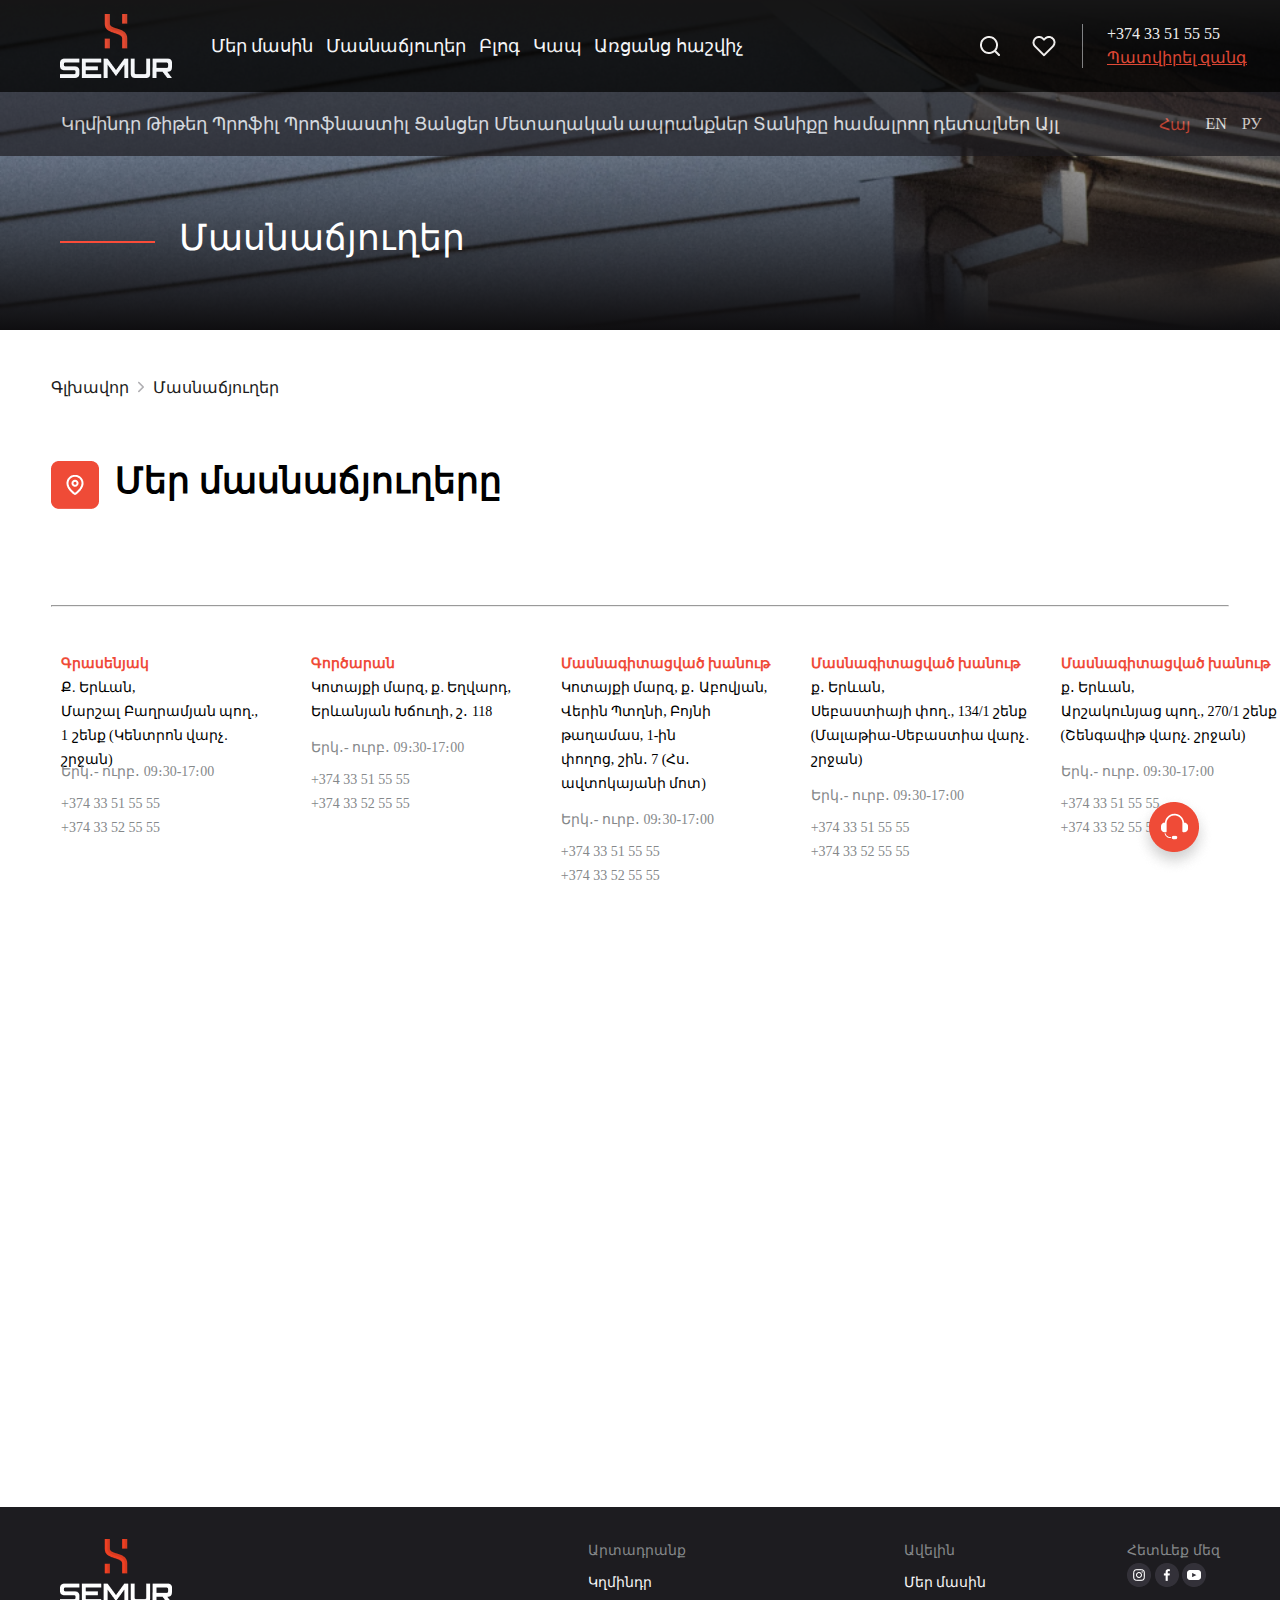
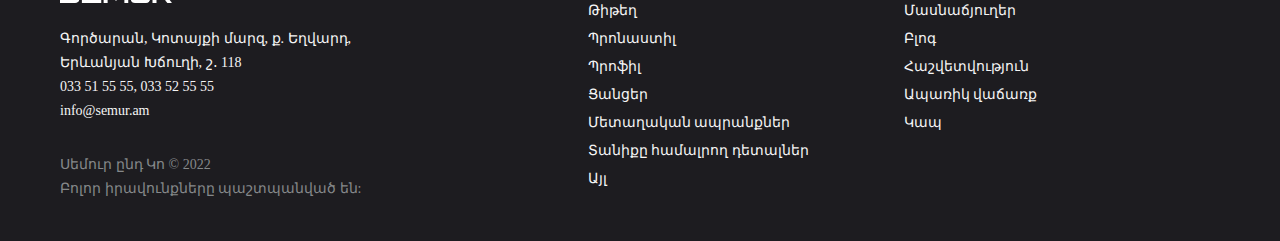
<file: Masnachyux.html>
<!DOCTYPE html>
<html lang="en">
<head>
    <meta charset="UTF-8">
    <meta http-equiv="X-UA-Compatible" content="IE=edge">
    <meta name="viewport" content="width=device-width, initial-scale=1.0">
    <link rel="stylesheet" href="masnachyuxStyle.css">
    <link rel="stylesheet" href="masnachyuxMedia.css">
     <link rel="stylesheet" href="masnachyuxMedia375.css">
    <title>Document</title>
</head>
<body>
        <div class="header">
        <div class="logo"><a href="index.html"></a></div>
        <a  href="#" class="toggle-button" onclick="toggleNav(this)" >
            <span class="bar1"></span>
            <span class="bar2"></span>
            <span class="bar3"></span>
        </a>  

        <ul class="navbar" id="navbar">
               <li><a href="About.html" class="about">Մեր մասին</a> </li>
            <li><a href="Masnachyux.html">Մասնաճյուղեր</a> </li>
            <li><a href="Blog.html">Բլոգ</a> </li>
            <li><a href="Contact.html">Կապ</a></li>
            <li><a href="Hashvich.html">Առցանց հաշվիչ</a></li>
        </ul>
        <div class="language resp-lang">
            <a href="#" class="active">Հայ</a>
            <a href="#">EN</a>
            <a href="#">РУ</a>
        </div>
        <div class="icons">
            <input class="search-input" type="text" name="" placeholder="Որոնել" id="search-input">
            <img class="search_icon" src="./img/search.png" alt="" id="search">
            <img class="heart_icon" src="./img//heart.png" alt="">
        </div>
        <div class="line"></div>
        <div class="call">
            <a class="phone">+374 33 51 55 55</a>
            <a href="#" class="order-call">Պատվիրել զանգ</a>
        </div>
    </div>
    <div class="second-menu">
        <div class="second-menu-navigation">
            <a href="#" class="sub-menu-a">Կղմինդր</a>
            <a href="#" class="sub-menu-a">Թիթեղ</a>
            <a href="#" class="sub-menu-a">Պրոֆիլ</a>
            <a href="#" class="sub-menu-a">Պրոֆնաստիլ</a>
            <a href="#" class="sub-menu-a">Ցանցեր</a>
            <a href="#" class="sub-menu-a">Մետաղական ապրանքներ</a>
            <a href="#" class="sub-menu-a">Տանիքը համալրող դետալներ</a>
            <a href="#" class="sub-menu-a">Այլ</a>
        </div>
        <div class="language">
            <a href="#" class="active">Հայ</a>
            <a href="#">EN</a>
            <a href="#">РУ</a>
        </div>
    </div>
    <div class="menu_holder">
        <div class="text_center">
            <div class="border_div"></div>
            <p class="credit">Մասնաճյուղեր</p>
        </div>
    </div>
    <div class="container">
        <div class="texts">
            <p class="main">Գլխավոր
                <img src="./img/arrow.png" class="arrow"> Մասնաճյուղեր
            </p>
        </div>
        <div class="map-logo-text">
            <img src="./img/map.png" class="vector">
            <p>Մեր մասնաճյուղերը</p>
        </div>
        <hr />
    </div>
    <div class="main-container">
        <div class="info-contact">
            <p class="main-1">Գրասենյակ</p>
            <div class="address">
                <p>Ք. Երևան,</p>
                <p>Մարշալ Բաղրամյան պող.,</p>
                <p>1 շենք (Կենտրոն վարչ. շրջան)</p>
            </div>
            <div class="gray-contact">
                <p>Երկ․- ուրբ․ 09։30-17։00</p>
                <p>+374 33 51 55 55 </p>
                <p>+374 33 52 55 55 </p>
            </div>
        </div>
        <div class="info-contact">
            <p class="main-1">Գործարան</p>
            <div class="Address">

                <p>Կոտայքի մարզ, ք. Եղվարդ,</p>
                <p>Երևանյան Խճուղի, շ․ 118</p>
            </div>
            <div class="gray-contact margin-top">
                <p>Երկ․- ուրբ․ 09։30-17։00</p>
                <p>+374 33 51 55 55 </p>
                <p>+374 33 52 55 55</p>
            </div>
        </div>
        <div class="info-contact">
            <p class="main-1">Մասնագիտացված խանութ</p>
            <div class="Address">
                <p>Կոտայքի մարզ, ք․ Աբովյան,</p>
                <p>Վերին Պտղնի, Բոյնի թաղամաս, 1-ին</p>
                <p>փողոց, շին․ 7 (Հս․ ավտոկայանի մոտ) </p>
            </div>
            <div class="gray-contact">
                <p>Երկ․- ուրբ․ 09։30-17։00</p>
                <p>+374 33 51 55 55 </p>
                <p>+374 33 52 55 55</p>
            </div>
        </div>
        <div class="info-contact main-resp padding">
            <p class="main-1">Մասնագիտացված խանութ</p>
            <div class="Address">
                <p>ք․ Երևան,</p>
                <p>Սեբաստիայի փող., 134/1 շենք </p>
                <p> (Մալաթիա-Սեբաստիա վարչ. շրջան)</p>
            </div>
            <div class="gray-contact">
                <p>Երկ․- ուրբ․ 09։30-17։00</p>
                <p>+374 33 51 55 55 </p>
                <p>+374 33 52 55 55</p>
            </div>
        </div>
        <div class="info-contact main-resp padding">
            <p class="main-1">Մասնագիտացված խանութ</p>
            <div class="Address">
                <p>ք․ Երևան,</p>
                <p>Արշակունյաց պող., 270/1 շենք</p>
                <p>(Շենգավիթ վարչ. շրջան)</p>
            </div>
            <div class="gray-contact">
                <p>Երկ․- ուրբ․ 09։30-17։00</p>
                <p>+374 33 51 55 55 </p>
                <p>+374 33 52 55 55</p>
            </div>
        </div>
    </div>
    <div class="headphones">
        <img src="./img/naushnik.png" alt="">
    </div>
    <div class="map-karta">
            <iframe src="https://yandex.ru/map-widget/v1/?um=constructor%3Aedc40bf50c15d9f2a3ac07a08d563dec88f84049535007d1923e23db348a7c7a&amp;source=constructor" width="1280" height="450"
            style="border:0; border-radius: 15px; filter:invert(90%)" allowfullscreen=""
            loading="lazy" referrerpolicy="no-referrer-when-downgrade" frameborder="0"></iframe>
    </div>
    <div class="footer">
        <div class="info">
          <img src="./img/logo_semur.png" class="logo-semur" alt="logo" />
          <a href="#">Գործարան, Կոտայքի մարզ, ք. Եղվարդ,<br /> Երևանյան Խճուղի, շ․ 118
          </a>
          <a href="">033 51 55 55, 033 52 55 55</a>
          <a href="mailto: info@semur.am" target="blank">info@semur.am</a>
          <div class="resp-menu">
            <ul>
                <li>Արտադրանք</li>
                <li>Մեր մասին</li>
                <li>Մասնաճյուղեր</li>
                <li>Կապ</li>
              </ul>
          </div>
          <div class="resp-hr"></div>


          <p class="copy">Սեմուր ընդ Կո © 2022</p>
          <p class="copy1">Բոլոր իրավունքները պաշտպանված են:</p>
        </div>
        <div class="container-footer">
          <div class="footer-items">
           <a>Արտադրանք</a>
            <a href="Apranq.html">Կղմինդր</a>
            <a href="Apranq.html">Թիթեղ</a>
            <a href="Apranq.html">Պրոնաստիլ</a>
            <a href="Apranq.html">Պրոֆիլ</a>
            <a href="Apranq.html">Ցանցեր</a>
            <a href="Apranq.html">Մետաղական ապրանքներ</a>
            <a href="Apranq.html">Տանիքը համալրող դետալներ</a>
            <a href="Apranq.html">Այլ</a>
          </div>
          <div class="footer-items footer-info">
            <a>Ավելին</a>
            <a href="About.html">Մեր մասին</a>
            <a href="Masnachyux.html">Մասնաճյուղեր</a>
            <a href="Blog.html">Բլոգ</a>
            <!-- <a href="">Գաղտնիության քաղաքականություն</a> -->
            <a href="Hashvetvutyun.html">Հաշվետվություն</a>
            <a href="Aparik.html"> Ապառիկ վաճառք</a>
            <a href="Contact.html">Կապ </a>
          </div>
          <div class="resp-footer-line"></div>

          <div class="footer-items footer-img">
            <div class="social">
              <p>Հետևեք մեզ</p>
              <a target="_blank" href="https://www.instagram.com/semur.co/">
                <img src="./img/Instagram Icon.png" alt="Instagram" />
              </a>
              <a target="_blank" href="https://www.facebook.com/pages/category/Building-Materials/Semur-Co-118059506271527/">
                <img src="./img/Facebook Icon.png" alt="Facebook" />
              </a>
              <a target="_blank" href="https://www.youtube.com/channel/UCRKkZQOBU7hrXgYhSgnRBNg">
                <img src="./img/Youtube Icon.png" alt="Youtube" />
              </a>
            </div>
          </div>
        </div>
      </div>
    
	
	
	
    <script src="masnachyuxMain.js"></script>
</body>
</html>
</file>
<file: aboutStyle.css>
* {
    margin: 0px;
    padding: 0px;
    box-sizing: border-box;
}


:root {
    --redColor: #ef4b37;
}

body {
    min-height: 100%;
    width: 100%;
    overflow-x: hidden;
}

.header {
    max-width: 1920px;
    margin: 0 auto;
    width: 100%;
    height: 92px;
    display: flex;
    background-color: #060606;
    opacity: 90%;
    position: fixed;
    left: 50%;
    transform: translate(-50%);
    top: 0;
    z-index: 999;
}

.logo {
    background-image: url(./img/Logo.png);
    min-width: 112px;
    background-repeat: no-repeat;
    margin-top: 14px;
    margin-left: 60px;
}

.navbar {
    width: 643px;
    display: flex;
    justify-content: space-between;
    align-items: center;
    margin-left: 38.5px;
}

.navbar li {
    list-style: none;
}

.navbar a {
    color: white;
    font-size: 112.5%;
    text-decoration: none;
}

.navbar a:hover {
    color: var(--redColor);
}

.icons {
    display: flex;
    align-items: center;
    margin-left: auto;
}

/* searchinput start */
.search-input {
    width: 280px;
    height: 38px;
    background: #060606;
    color: white;
    font-size: 20px;
    transition: 0.4s;
    margin-right: -37px;
    border-radius: 8px;
    padding: 0 7px;
    border: 1px solid white;
    display: flex;
    display: none;
}

.active1 {
    display: block;
}

.heart_icon {
    margin-left: 30.55px;
}

.line {
    margin-left: 25.55px;
    margin-top: 24px;
    border-left: 1px solid #85888a;
    height: 44px;
}

.call {
    display: flex;
    flex-direction: column;
    justify-content: center;
    margin-left: 24px;
}

.phone {
    margin-right: 60px;
    color: white;
}

.phone:hover {
    color: var(--redColor);
}

.order-call {
    color: var(--redColor);
    margin-top: 5px;
    font-size: 100%;
}

.toggle-button {
    position: absolute;
    top: 2px;
    left: 0px;
    display: block;
    flex-direction: column;
    justify-content: space-between;
    width: 25px;
    height: 21px;
    cursor: pointer;
}

.bar1,
.bar2,
.bar3 {

    height: 3px;
    width: 100%;
    background-color: rgb(238, 235, 235);
    border-radius: 10px;
    transition: 0.4s;
}

.change .bar1 {
    -webkit-transform: rotate(-45deg) translate(-9px, 6px);
    transform: translateY(9px) rotate(45deg);
}

.change .bar2 {
    opacity: 0;
}

.change .bar3 {
    -webkit-transform: rotate(45deg) translate(-9px, -9px);
    transform: translateY(-9px) rotate(-45deg);
}

.resp-lang {
    position: absolute;
    top: 0;
    left: 0px;
    display: block;
    flex-direction: row;
    justify-content: space-between;
    width: 30px;
    height: 21px;
}

.second-menu {
    max-width: 1920px;
    margin: 0 auto;
    transform: translate(-50%);
    left: 50%;
    width: 100%;
    height: 64px;
    display: flex;
    align-items: center;
    background: #1d1c20;
    opacity: 0.7;
    position: fixed;
    top: 92px;
    z-index: 999;
}

.second-menu-navigation>a {
    text-decoration: none;
    color: white;
    font-size: 112.5%;
    line-height: 24px;
    display: flex;
}

.second-menu-navigation {
    display: flex;
    align-items: center;
    justify-content: space-between;
    margin-left: 61px;
    width: 78%;
}

.second-menu-navigation a:hover {
    color: var(--redColor);
}

.language {
    display: flex;
    color: white;
    width: 10%;
    margin-left: 85px;
}

.language a {
    color: white;
    text-decoration: none;
    padding-left: 15px;
}

.language a:hover {
    color: var(--redColor);
}

.language a:first-child {
    color: var(--redColor);
}

.resp-lang {
    display: none;
}

.menu_holder {
    position: relative;
    width: 1920px;
    min-width: 378;
    margin: 0 auto;
    height: 330px;
    background: rgb(15, 14, 16, 1);
    background-image: linear-gradient(0deg, rgba(15, 14, 16, 1) 0%, rgba(15, 14, 16, 0.01) 84%, rgba(169, 167, 170, 1) 100%), url("./img/Home.png");
    background-size: cover;
}

.resp-hr {
    width: 295px;
    margin-top: 24px;
    border: 1px solid #615F66;
    display: none;
}


.text_center {
    display: flex;
    margin-left: 60px;
}

.border_div {
    width: 95px;
    border-bottom: solid 2px #fa4c39;
    margin-bottom: 7px;
}

.credit {
    font-family: "Mardoto";
    font-style: normal;
    font-weight: 500;
    font-size: 225%;
    line-height: 24px;
    color: #ffffff;
    margin-top: 226px;
    margin-left: 24px;
}

.container {
    width: 92%;
    max-width: 1920px;
    margin: 0 auto;
}


.texts {
    width: 100%;
    display: flex;
    margin-top: 48px;
}

.arrow {
    margin: 0 5px;
}

.main {
    font-size: 100%;
    color: #1d1c20;
}

.container-text {
    font-style: Regular;
    font-family: 'Segoe UI';
}

.titleA-about {
    font-size: 100%;
    color: var(--redColor);
    margin-top: 5%;
}

.titleB-about {
    font-size: 300%;
    margin-top: 1.3%;
}

.titleC-about {
    width: 960px;
    height: 66px;
    font-size: 125%;
    margin-top: 1%;
    color: #85888A;

}

.content-about-text {
    display: flex;
    justify-content: space-around;
    margin-top: 6%;
    color: #1D1C20;
    font-size: 113%;
    line-height: 30px;

}

.content-about-textA {
    width: 50%;
}

.content-about-textB {
    width: 50%;
    margin-left: 5%;
}

.items-about {
    width: 100%;
    display: flex;
    justify-content: space-between;
    margin-top: 5%;
    gap: 12%;
}

.item-aboutA {
    width: 100%;
    font-size: 250%;
    line-height: 24px;
    margin-top: 5%;
    color: #EF4B37;
}

.content-about-textA-br {
    margin-top: 4%;
}

.content-about-textB-br {
    margin-top: 4%;
}

.content-about-textC-br {
    margin-top: 4%;
}

.contact-about-item li {
    list-style: none;
}

.about-item--img1 {
    width: 37%;
}

.about-item--img3 {
    margin-bottom: 7%;
    width: 10%;
}

.about-item--img2 {
    width: 46%;
    margin: 0 3% 25%;
}

.item-aboutB {
    width: 100%;
    margin-top: 8%;
    color: #1D1C20;
    font-size: 87.5%;
    line-height: 2%;
    font-family: Segoe UI;
    font-style: Regular;
}

.item-aboutC {
    width: 100%;
    margin-top: 5%;
    color: #85888A;
    font-size: 87.5%;
    line-height: 24px;
    font-family: Segoe UI;
    font-style: Regular;
}

.about-item-img-title {
    margin-top: 9%;
    font-size: 187.5%;
    line-height: 24px;
    color: var(--redColor);
}

.about-item-img {
    margin-top: 3%;

}

.about-item--img {
    margin-left: 3%;
}

.img-slide {
    margin-left: 28px;
    display: flex;
    padding: 32px;
    border-radius: 1px solid;
}

.slide-num {
    margin-left: -60px;
}

.img-slide-arrow {
    margin-left: 80px;
    padding-left: 32px;
}

.img-slide-arrow2 {
    padding-left: 32px;
}

.headphones-hover {
    position: relative;
    z-index: 999;
}

.hover-icons {
    position: fixed;
    display: flex;
    flex-direction: column;
    right: 153px;
    bottom: 47px;
    display: none;
}


.button {
    display: flex;
    justify-content: center;
    align-items: center;
    width: 50px;
    height: 50px;
    border: none;
    border-radius: 50%;
    margin-top: 12px;
}

.hover-icon-watsup {
    background-color: #39AE41;
}

.hover-icon-call {
    background-color: #02295F;

}

.hover-icon-messanger {
    background-color: #0084FF;
}

.hover-icon-mail {
    background-color: #00897B;
}

.hover-icon-headphone {
    background-color: #EF4B37;
}
.headphones-hover:hover .hover-icons {
    display: block;

}
.headphones {
    position: fixed;
    right: 65px;
    bottom: 20px;
    z-index: 999;
}




.footer {
    max-width: 1920px;
    margin: 0 auto;
    height: 334px;
    background: #1d1c20;
    display: flex;
    justify-content: space-between;
    margin-top: 149px;
}

.logo-semur {
    width: 112px;
    height: 64px;
    margin-bottom: 24px;
}

.info {
    width: 30%;
    display: flex;
    flex-direction: column;
    margin-left: 60px;
    margin-top: 32px;
}

.info a {
    color: #f5f5f5;
    font-weight: 400;
    font-size: 87.5%;
    line-height: 24px;
    text-decoration: none;
}

.info a:first-child {
    width: 267px;
}

.info p {
    color: #85888a;
    font-weight: 400;
    font-size: 87.5%;
    line-height: 24px;
}

.copy {
    margin-top: 30px;
}

.footer-items {
    display: flex;
    flex-direction: column;
    margin-top: 32px;
}

.footer-items a {
    color: #f5f5f5;
    text-decoration: none;
    font-size: 87.5%;
    line-height: 24px;
    margin-bottom: 4px;
}

.footer-items a:hover {
    color: var(--redColor);
}

.footer-items a:first-child {
    margin-bottom: 8px;
    color: #85888A;
}

.social p {
    font-size: 87.5%;
    line-height: 24px;
    color: #85888A;
}

.social {
    margin-right: 60px;
}

.container-footer {
    width: 55%;
    display: flex;
    justify-content: space-between;
    margin-left: 150px;
}

.footer-info {
    margin-left: 50px;
}

.resp-menu,
.resp-hr {
    display: none;
}
</file>
<file: aboutMedia768.css>
@media screen and (max-width:768px){

    .header{
        width: 768px;
        height: 76px;
        left: 0;
        transform: translate(0);
    }
    .logo {
        background-image: url(./img/Logo.png);
        min-width: 63px;
        height: 36px;
        background-size: cover;
        margin-top: 14px;
        margin-left: 60px;
    }
    
    .toggle-button{
        display: flex;
        left: 95%;
        top: 55%;
        transform: translatey(-50%);
    }
    /* .navbar.active{
        right: -34px;
    } */

    .icons{
        display: flex;
        position: absolute;
        right: 10%;
        top: 40%;
    }

    .resp-lang  {
        display: flex;
        left: 48%;
        top: 60%;
        transform: translatey(-50%);
    }
    .line{
        display: flex;
        top: 1%;
        position: absolute;
        left: 77%;
        margin: 16px 0 16px 0;
        height: 44px;
    }

    .phone, .order-call {
        display: none;
    }


    .navbar {
        width: 440px;
        height: 0px;
        overflow: hidden;
        flex-direction: column;
        background-color: rgb(0, 0, 0);
        position: relative;
        top: 76px;
        right: -34%;
        transition: 1s;
        margin-left: -55px;
    } 

    .navbar li {
        padding: 10px 10px;
        margin-right: 0;
    } 
    
    .navbar.active {
        height: 200px;
        transform: translate(5px);
    } 

    .navbar.active::before {
        transform: translateY(0px) rotate(50deg);
    } 
   
   
    .second-menu{
        display: none;
    }


    .menu_holder {
        width: 768px;
        width: 100%;
        height: 250px;
        background-image: linear-gradient(0deg, rgb(74, 64, 83) 0%,
                rgba(0, 0, 0, 0) 84%,
                rgba(169, 167, 170, 1) 100%),
            url("./img/background\ 2.png");
        background-size: cover;
    }

    .text_center {
        font-family: 'Mardoto';
        font-style: normal;
        font-weight: 500;
        font-size: 24px;
        margin-left: 32px;
    }
    .main{
        display: none;
    }
    .texts{
        margin-top: 1%;
    }

    .border_div {
        width: 68px;
    }
    .credit {
        margin-top: 150px;
    }
    .titleA-about{
        font-size: 100%;
        color: var(--redColor);
        font-weight: 500;
      
    }
    .titleB-about{
        font-size: 270%;
        margin-top: 1.3%;
        font-weight: 600;
    }
    .titleC-about{
         width: 960px;
        height: 66px;  
        font-size: 108%;
        margin-top: 1%;
        color: #85888A;
        
    }
    .content-about-textA{
        width: 100%;
    } 
    .content-about-textB{
       display: none;
    } 
    .about-item--img3{
        display: none;
    }
    .footer {
        position: relative;
        height: 380px;
    }
      
    .social p {
        display: none;
    }
    .footer-img {
        position: absolute;
        left: 8%;
        top: 58%;
    }

    .copy {
        width: 276px;
        margin-top: 82px;
    }
    .copy1 {
        width: 350px;
    } 
}
</file>
<file: aboutMedia375.css>
@media screen and (max-width:440px) {

  
  
    .line,
    .phone,
    .order-call,
    .resp-lang,
    .second-menu,
    .headphones {
        display: none;
    }

    .header {
        width: 375px;
        height: 76px;
        left: 0;
        transform: translate(0);
    }

    .logo {
        background-image: url(./img/Logo.png);
        min-width: 63px;
        height: 36px;
        background-size: cover;
        margin-top: 14px;
        margin-left: 60px;
    }

    .toggle-button {
        display: flex;
        left: 87%;
        top: 55%;
        transform: translatey(-50%);
    }


    .icons {
        display: flex;
        position: absolute;
        right: 17%;
        top: 40%;
    }


    .navbar {
        width: 350px;
        height: 0px;
        overflow: hidden;
        flex-direction: column;
        background-color: rgb(0, 0, 0);
        position: relative;
        top: 76px;
        right: -6%;
        transition: 1s;
        margin-left: -55px;
    }

    .navbar li {
        padding: 10px 10px;
        margin-right: 0;
    }

    .navbar.active {
        height: 200px;
        transform: translate(3px);
    }

    .navbar.active::before {
        transform: translateY(0px) rotate(50deg);
    }


    .second-menu {
        display: none;
    }

    .menu_holder {
        width: 375px;
        height: 250px;
        background-image: url("./img/bachground3.png");
        background-size: cover;
    }

    .credit {
        font-size: 112.5%;
    }

    .border_div {
        width: 51px;
    }

    .titleB-about {
        font-size: 150%;

    }

    .resp-about375 {
        display: none;
    }

    .titleC-about {
        width: 343px;
        font-size: 112.5%;
    }

    .content-about-textA {
        font-size: 100%;
    }

    .items-about {
        width: 100%;
        display: flex;
        flex-direction: column;
        margin-top: 5%;
        margin-left: 54px;
    }

    .item-aboutC {
        width: 265px;
    }
    .footer{
        margin-top: 24px;
    }
    .footer-items {
        display: none;
    }

    .resp-menu {
        display: flex;
        justify-content: center;
        align-items: center;
        width: 375px;
        margin-top: 15px;
    }
 
    .resp-hr{
        display: block;
    }

    .resp-menu ul li {
        text-decoration: none;
        list-style-type: none;
        display: inline;
        font-size: 87.5%;  
        padding: 6px;
    }

    .resp-menu ul li {
        color: var(--redColor);
        line-height: 15px;
    }

    .info {
        display: flex;
        justify-content: center;
        align-items: center;
        height: 402px;
        width: 267px;
        margin-top: -19px;
    }

    .info p {
        display: flex;
        justify-content: center;
        align-items: center;
    }

    .resp-footer-line {
        color: rgb(245, 238, 238);
        width: 295px;
    }

    .copy {
        width: 276px;
        margin-top: 24px;
    }

    .copy1 {
        width: 350px;
    }

   

    .footer-img {
        display: block;
        position: absolute;
        left: 45%;
        margin-top: 130px;
    }
}
</file>
<file: aparikStyle.css>
* {
    margin: 0px;
    padding: 0px;

}

:root {
    --redColor: #ef4b37;
}

.header {
    max-width: 1920px;
    margin: 0 auto;
    width: 100%;    
    height: 92px;
    display: flex;
    background-color: #060606;
    opacity: 90%;
    position: fixed;
    left: 50%;
    transform: translate(-50%);
    top: 0;
    z-index: 999;
}

.logo {
    background-image: url(./img/Logo.png);
    min-width: 112px;
    background-repeat: no-repeat;
    margin-top: 14px;
    margin-left: 60px;
}

.navbar {
    width: 643px;
    display: flex;
    justify-content: space-between;
    align-items: center;
    margin-left: 38.5px;
}

.navbar li {
    list-style: none;
}

.navbar a {
    color: white;
    font-size: 112.5%;
    text-decoration: none;
}

.navbar a:hover {
    color: var(--redColor);
}

.icons {
    display: flex;
    align-items: center;
    margin-left: auto;
}

.heart_icon {
    margin-left: 30.55px;
}

.line {
    margin-left: 25.55px;
    margin-top: 24px;
    border-left: 1px solid #85888a;
    height: 44px;
}

.call {
    display: flex;
    flex-direction: column;
    justify-content: center;
    margin-left: 24px;
}

.phone {
    margin-right: 60px;
    color: white;
}

.phone:hover {
    color: var(--redColor);
}
.order-call{
  color: var(--redColor);
  margin-top: 5px;
  font-size: 100%;
}

.toggle-button {
    position: absolute;
    top: 2px;
    left: 0px;
    display: block;
    flex-direction: column;
    justify-content: space-between;
    width: 25px;
    height: 21px;
    cursor: pointer;
  }
  
.bar1,
.bar2,
.bar3 {

    height: 3px;
    width: 100%;
    background-color: rgb(238, 235, 235);
    border-radius: 10px;
    transition: 0.4s;
  }
  .change .bar1 {
    -webkit-transform: rotate(-45deg) translate(-9px, 6px);
    transform: translateY(9px) rotate(45deg);
}
  
  .change .bar2 {
    opacity: 0;
  }
  
  .change .bar3 {
    -webkit-transform: rotate(45deg) translate(-9px, -9px);
    transform: translateY(-9px) rotate(-45deg);
}

  .resp-lang {
    position: absolute;
    top: 0;
    left: 0px;
    display: block;
    flex-direction: row;
    justify-content: space-between;
    width: 30px;
    height: 21px;
  }
.second-menu {
    max-width: 1920px;
    margin: 0 auto;
    transform: translate(-50%);
    left: 50%;
    width: 100%;
    height: 64px;
    display: flex;
    align-items: center;
    background: #1d1c20;
    opacity: 0.7;
    position: fixed;
    top: 92px;
    z-index: 999;
}

.second-menu-navigation>a {
    text-decoration: none;
    color: white;
    font-size: 112.5%;
    line-height: 24px;
    display: flex;
}

.second-menu-navigation {
    display: flex;
    align-items: center;
    justify-content: space-between;
    margin-left: 61px;
    width: 78%;
}

.second-menu-navigation a:hover {
    color: var(--redColor);
}

.language {
    display: flex;
    color: white;
    width: 10%;
    margin-left: 85px;
}

.language a {
    color: white;
    text-decoration: none;
    padding-left: 15px;
}

.language a:hover {
    color: var(--redColor);
}

.language a:first-child {
    color: var(--redColor);
}

.resp-lang{
    display: none;
}

.menu_holder {
    position: relative;
    width: 1920px;
    margin: 0 auto;
    height: 330px;
    background: rgb(15, 14, 16, 1);
    background-image: linear-gradient(0deg, rgba(15, 14, 16, 1) 0%, rgba(15, 14, 16, 0.01) 84%, rgba(169, 167, 170, 1) 100%), url("./img/Home.png");
    background-size: cover;
}

.text_center {
    display: flex;
    margin-left: 60px;
}

.border_div {
    width: 95px;
    border-bottom: solid 2px #fa4c39;
    margin-bottom: 7px;
}

.credit {
    font-family: "Mardoto";
    font-style: normal;
    font-weight: 500;
    font-size: 225%;
    line-height: 24px;
    color: #ffffff;
    margin-top: 226px;
    margin-left: 24px;
}

.container {
    width: 92%;
    max-width: 1920px;
    margin: 0 auto;
 }

.texts {
    width: 100%;
    display: flex;
    margin-top: 48px;
    margin: 0 auto;

}

.main {
    font-size: 100%;
    color: #1D1C20;
    margin-top: 48px;
}

.arrow{
  margin: 0 5px;
}


.credit1 {
    color: #EF4B37;
    margin-top: 64px;
}

.banks_title hr {
    margin-top: 3%;
}

.credit_big {
    font-family: 'Segoe UI';
    width: 586px;
    height: 49px;
    font-weight: 600;
    font-size: 300%;
    line-height: 24px;
    margin-top: 24px;
    color: #000000;
}

.transparent_text {
    width: 623px;
    height: 36px;
    color: #85888A;
    font-family: 'Segoe UI';
    margin-top: 16px;
    font-style: normal;
    font-weight: 400;
    font-size: 125%;
    line-height: 30px;
}

.long_text {
    width: 1280px;
    height: 182px;
    font-family: 'Segoe UI';
    font-style: normal;
    font-weight: 400;
    font-size: 125%;
    line-height: 30px;
    color: #1D1C20;
    margin-top: 64px;
    word-break: break-word;
}

.text_center1 {
    width: 246px;
    height: 30px;
    font-family: 'Segoe UI';
    font-weight: 400;
    font-size: 20px;
    line-height: 30px;
    margin: 0 auto;
    margin-top: 112px;
    margin-bottom: 24px;
}

.images_bank {
    width: 100%;
    margin-top: 52px;
    display: flex;
    justify-content: space-around;

}

.ameria {
    width: 264px;
    height: 41px;
}

.acba {
    width: 130px;
    height: 43.65px;
}

.aeb {
    width: 112px;
    height: 49px
}


.headphones {
    position: fixed;
    right: 65px;
    bottom: 20px;
    z-index: 999;
}
.footer {
    max-width: 1920px;
    margin: 0 auto;
    height: 334px;
    background: #1d1c20;
    display: flex;
    justify-content: space-between;
    margin-top: 100px;
  }
  
  .logo-semur {
    width: 112px;
    height: 64px;
    margin-bottom: 24px;
  }
  
  .info {
    width: 30%;
    display: flex;
    flex-direction: column;
    margin-left: 60px;
    margin-top: 32px;
  }
  
  .info a {
    color: #f5f5f5;
    font-weight: 400;
    font-size: 87.5%;
    line-height: 24px;
    text-decoration: none;
  }
  
  .info a:first-child {
    width: 267px;
  }
  
  .info p {
    color: #85888a;
    font-weight: 400;
    font-size:87.5%;
    line-height: 24px;
  }
  
  .copy {
    margin-top: 30px;
  }
  
  .footer-items {
    display: flex;
    flex-direction: column;
    margin-top: 32px;
  }
  
  .footer-items a {
    color: #f5f5f5;
    text-decoration: none;
    font-size:87.5%;
    line-height: 24px;
    margin-bottom: 4px;
  }
  
  .footer-items a:hover {
    color: var(--redColor);
  }
  
  .footer-items a:first-child {
    margin-bottom: 8px;
    color: #85888A;
  }
  
  .social p {
    font-size: 14px;
    line-height: 24px;
    color: #85888A;
  }
  
  .social {
    margin-right: 60px;
  }
  
  .container-footer {
    width: 55%;
    display: flex;
    justify-content: space-between;
    margin-left: 150px;
  }
  
  .footer-info {
    margin-left: 50px;
  }
  .resp-menu{
    display: none;
  }
  .resp-hr{
    width: 295px;
    margin-top: 24px;
    border:1px solid #615F66;
    display: none;
}
</file>
<file: aparikMedia768.css>
@media screen and (max-width:768px){

    .header{
        width: 768px;
        height: 76px;
        left: 0;
        transform: translate(0);
    }
    .logo {
        background-image: url(./img/Logo.png);
        min-width: 63px;
        height: 36px;
        background-size: cover;
        margin-top: 14px;
        margin-left: 60px;
    }
    
    .toggle-button{
        display: flex;
        left: 95%;
        top: 55%;
        transform: translatey(-50%);
    }
 
    .icons{
        display: flex;
        position: absolute;
        right: 10%;
        top: 40%;
    }

    .resp-lang  {
        display: flex;
        left: 48%;
        top: 60%;
        transform: translatey(-50%);
    }
    .line{
        display: flex;
        top: 1%;
        position: absolute;
        left: 77%;
        margin: 16px 0 16px 0;
        height: 44px;
    }

    .phone,.order-call {
        display: none;
    }


    .navbar {
        width: 440px;
        height: 0px;
        overflow: hidden;
        flex-direction: column;
        background-color: rgb(0, 0, 0);
        position: relative;
        top: 76px;
        right: -34%;
        transition: 1s;
        margin-left: -55px;
    } 

    .navbar li {
        padding: 10px 10px;
        margin-right: 0;
    } 
    
    .navbar.active {
        height: 200px;
        transform: translate(5px);
    } 

    .navbar.active::before {
        transform: translateY(0px) rotate(50deg);
    } 
   
   
    .second-menu{
        display: none;
    }


    .menu_holder {
        width: 768px;
        width: 100%;
        height: 250px;
        background-image: linear-gradient(0deg, rgb(74, 64, 83) 0%,
                rgba(0, 0, 0, 0) 84%,
                rgba(169, 167, 170, 1) 100%),
            url("./img/background\ 2.png");
        background-size: cover;
    }

    .text_center {
        font-family: 'Mardoto';
        font-style: normal;
        font-weight: 500;
        font-size: 150%;
        margin-left: 32px;
    }
    .main{
        display: none;
    }
    .texts{
        margin-top: 1%;
    }

    .border_div {
        width: 68px;
    }
    .credit {
        margin-top: 150px;
    }
    .credit_big{
        font-size: 200%;
    }
    .long_text {
        width: 704px;
        font-size: 100%;

    }
    .text_center1{
        text-align: center;
        margin-top: 120px;
    }
  
    .transparent_text {
        font-size: 100%;
    }
  
   
    .footer {
        position: relative;
        height: 380px;
    }
      
    .social p {
        display: none;
    }
    .footer-img {
        position: absolute;
        left: 8%;
        top: 58%;
    }

    .copy {
        width: 276px;
        margin-top: 82px;
    }
    .copy1 {
        width: 350px;
    } 
}
</file>
<file: aparikMedia375.css>
@media screen and (max-width:440px) {

    
    .line,
    .phone,
    .order-call,
    .resp-lang,
    .second-menu,
    .headphones {
        display: none;
    }

    .header {
        width: 375px;
        height: 76px;
        left: 0;
        transform: translate(0);
    }

    .logo {
        background-image: url(./img/Logo.png);
        min-width: 63px;
        height: 36px;
        background-size: cover;
        margin-top: 14px;
        margin-left: 60px;
    }

    .toggle-button {
        display: flex;
        left: 87%;
        top: 55%;
        transform: translatey(-50%);
    }


    .icons {
        display: flex;
        position: absolute;
        right: 17%;
        top: 40%;
    }


    .navbar {
        width: 350px;
        height: 0px;
        overflow: hidden;
        flex-direction: column;
        background-color: rgb(0, 0, 0);
        position: relative;
        top: 76px;
        right: -6%;
        transition: 1s;
        margin-left: -55px;
    }

    .navbar li {
        padding: 10px 10px;
        margin-right: 0;
    }

    .navbar.active {
        height: 200px;
        transform: translate(3px);
    }

    .navbar.active::before {
        transform: translateY(0px) rotate(50deg);
    }


    .second-menu {
        display: none;
    }

    .menu_holder {
        width: 375px;
        height: 250px;
        background-image: url("./img/bachground3.png");
        background-size: cover;
    }

    .credit {
        font-size: 112.5%;
    }

    .border_div {
        width: 51px;
    }
  
    .credit_big{
        font-size: 150%;
    }
    .long_text {
        width: 343px;
        font-size: 100%;

    }
    .text_center1{
        text-align: center;
        margin-top: 310px;
    }

    .transparent_text {
        width: 343px;
    }
    .images_bank{
        display: flex;
        flex-direction: column;
        align-items: center;
    }

 
    .footer{
        margin-top: 24px;
        height: 402px;
    }
    .footer-items {
        display: none;
    }

    .resp-menu {
        display: flex;
        flex-direction: column;
        justify-content: center;
        align-items: center;
        width: 375px;
        margin-top: 15px;
    }
 
    .resp-hr{
        display: block;
        justify-content: center;
        align-items: center;
    }

    .resp-menu ul li {
        text-decoration: none;
        list-style-type: none;
        display: inline;
        font-size: 87.5%;  
        padding: 6px;
    }

    .resp-menu ul li {
        color: var(--redColor);
        line-height: 15px;
    }

    .info {
        display: flex;
        justify-content: center;
        align-items: center;
        height: 402px;
        width: 267px;
        margin-top: -19px;
    }

    .info p {
        display: flex;
        justify-content: center;
        align-items: center;
    }

    .resp-footer-line {
        color: rgb(245, 238, 238);
        width: 295px;
    }

    .copy {
        width: 276px;
        margin-top: 24px;
    }

    .copy1 {
        width: 350px;
    }

   

    .footer-img {
        display: block;
        position: absolute;
        left: 45%;
        margin-top: 130px;
    }
}
</file>
<file: Blogstyle.css>
* {
    margin: 0px;
    padding: 0px;
    box-sizing: border-box;
}

:root {
    --redColor: #ef4b37;
}

body {
    min-height: 100%;
    width: 100%;
    overflow-x: hidden;
}

.header {
    width: 100%;
    max-width: 1920px;
    height: 92px;
    display: flex;
    background-color: #060606;
    opacity: 90%;
    position: fixed;
    left: 50%;
    transform: translate(-50%);
    top: 0;
    z-index: 999;
}

.logo {
    background-image: url(./img/Logo.png);
    min-width: 112px;
    background-repeat: no-repeat;
    margin-top: 14px;
    margin-left: 60px;
}

.navbar {
    width: 41.6%;
    display: flex;
    justify-content: space-between;
    align-items: center;
    margin-left: 38.5px;
}

.navbar li {
    list-style: none;
}

.navbar a {
    color: white;
    font-size: 112.5%px;
    text-decoration: none;
}

.navbar a:hover {
    color: var(--redColor);
}

.icons {
    display: flex;
    align-items: center;
    margin-left: auto;
}
.search-input {
    width: 280px;
    height: 38px;
    background: #060606;
    color: white;
    font-size: 20px;
    transition: 0.4s;
    margin-right: -37px;
    border-radius: 8px;
    padding: 0 7px;
    border: 1px solid white;
    display: flex;
    display: none;
  }
  .active1{
    display: block;
  }

.heart_icon {
    margin-left: 30.55px;
}

.line {
    margin-left: 25.55px;
    margin-top: 24px;
    border-left: 1px solid #85888a;
    height: 44px;
}

.call {
    display: flex;
    flex-direction: column;
    justify-content: center;
    margin-left: 24px;
}

.phone {
    margin-right: 60px;
    color: white;
}

.phone:hover {
    color: var(--redColor);
}
.order-call{
    color: var(--redColor);
    margin-top: 5px;
    font-size: 100%;
}

.toggle-button {
    position: absolute;
    top: 2px;
    left: 0px;
    display: block;
    flex-direction: column;
    justify-content: space-between;
    width: 25px;
    height: 21px;
    cursor: pointer;
}

.bar1,
.bar2,
.bar3 {

    height: 3px;
    width: 100%;
    background-color: rgb(238, 235, 235);
    border-radius: 10px;
    transition: 0.4s;
}

.change .bar1 {
    -webkit-transform: rotate(-45deg) translate(-9px, 6px);
    transform: translateY(9px) rotate(45deg);
}

.change .bar2 {
    opacity: 0;
}

.change .bar3 {
    -webkit-transform: rotate(45deg) translate(-9px, -9px);
    transform: translateY(-9px) rotate(-45deg);
}

.resp-lang {
    position: absolute;
    top: 0;
    left: 0px;
    display: block;
    flex-direction: row;
    justify-content: space-between;
    width: 30px;
    height: 21px;
}
 
.second-menu {
    max-width: 1920px;
    transform: translate(-50%);
    left: 50%;
    width: 100%;
    height: 64px;
    display: flex;
    align-items: center;
    background: #1d1c20;
    opacity: 0.7;
    position: fixed;
    top: 92px;
    z-index: 999;
}

.second-menu-navigation>a {
    text-decoration: none;
    color: white;
    font-size:112.5%;
    line-height: 24px;
    display: flex;
}

.second-menu-navigation {
    display: flex;
    align-items: center;
    justify-content: space-between;
    margin-left: 61px;
    width: 78%;
}

.second-menu-navigation a:hover {
    color: var(--redColor);
}
.language a {
    color: white;
    text-decoration: none;
    padding-left: 15px;
}

.language a:hover {
    color: var(--redColor);
}

.language a:first-child {
    color: var(--redColor);
}

.resp-lang {
    display: none;
}

.menu_holder {
    position: relative;
    max-width: 1920px;
    margin: 0 auto;
    width: 100%;
    height: 330px;
    background: rgb(15, 14, 16, 1);
    background-image: linear-gradient(0deg, rgba(15, 14, 16, 1) 0%, rgba(15, 14, 16, 0.01) 84%, rgba(169, 167, 170, 1) 100%), url("./img/Home.png");
    background-size: cover;
}

.text_center {
    display: flex;
    margin-left: 60px;
}

.border_div {
    width: 95px;
    border-bottom: solid 2px #fa4c39;
    margin-bottom: 7px;
}

.credit {
    font-family: "Mardoto";
    font-style: normal;
    font-weight: 500;
    font-size: 225%;
    line-height: 24px;
    color: #ffffff;
    margin-top: 226px;
    margin-left: 24px;
}

.container {
    width: 92%;
    max-width: 1920px;
    margin: 0 auto;
    overflow: hidden;
}


.vector {
    height: 47.88px;
    margin-top: 64px;
}

.texts {
    width: 100%;
    display: flex;
    margin-top: 48px;
    line-height: 30px;
}

.arrow {
    margin: 0 5px;
}

.main {
    font-size: 100%;
    color: #1d1c20;
}

.blog-title {
    display: flex;
    flex-direction: column;
    margin-top: 60px;
}
.item-date{
    font-size: 100%;
    color: #EF4B37;
}
.item-title{
    font-size: 300%;
    color: #000000;
    margin-top: 16px;
}
.texts  {
    display: flex;
    flex-direction: column;
    font-size: 125%;
    color: #85888A;

}

.item-img{
    display: flex;
    width: 960px;
    margin-top: 32px;

}
.item1{
    width: 480px;
    height: 720px;
}
.item2{
    width: 720px;
    height: 480px;
    padding: 32px;
    margin-top: -30px;

}
.item3{
    width: 840px;
    height: 560px;
    padding: 32px;
    margin-top: -40px;

}
.img-slide {
    margin-left: 28px;
    display: flex;
    padding: 32px;
    border-radius: 1px solid;
}
.slide-num{
    margin-left: -60px;
}
.img-slide-arrow{
    margin-left: 80px;
    padding-left: 32px;
}
.img-slide-arrow2{
    padding-left: 32px;
}
.title-content{
    margin-top: 56px;
    font-style: 36px;
    color: rgba(0, 0, 0, 1);
}
.title-text-first{
    width: 1063;
    margin-top: 20px;
    color: #1D1C20;
    font-size: 112.5%;
    line-height: 30px;

}
.title-text2{
    margin-top: 30px;
}
.item-blog-img{
    display: flex;
    align-items: center;
    justify-content: center;

}
.item-blog-img img{
    margin-top: 48px;;
}
.center-text-container{
    display: flex;
    flex-direction: column;
}
.center-text{
    display: flex;
    margin-top: 48px;
}
.center-text-border{
    height: 150px;
    color: rgba(239, 75, 55, 1);
    margin-left: 203px;
    border-left: 1px solid rgba(239, 75, 55, 1);
}
.center-text-main{
    width: 565px;
    height: 150px;
    font-size: 150%;
    font-style: italic;
    font-family: Segoe UI;
    line-height: 30px;
    margin-left: 20px;
    color: #1D1C20;
}
.title-content2{
    margin-top: 46px;
}

.title-text{
    width: 1063px;
    margin-top: 20px;
    color: #1D1C20;
    font-size: 112.5%;
    line-height: 30px;
}
.title-text-top{
    margin-top: 20px;
}
.title-content-img{
    margin-top: 48px;
}
.title-content1{
    margin-top: 80px;
}

.title-text2{
    width: 1063px;
    font-size: 112.5%;
    line-height: 30px;
}
.hr-line{
    width: 1320px;
    border: 1px solid #D8D7D9;
    margin-top: 48px;
}

.after-hr{
    display: flex;
    justify-content: space-between;
    margin-top: 37px;
    margin-left: 10px;
}
.blog-button {
    display: flex;
}

.blog-button button {
    margin: 5px;
    height: 24px;
    background-color: rgba(45, 156, 219, 0.2);
    text-align: center;
    border: none;
}
.colorBoldBlue {
    color: #363F72;
}

.colorBl {
    color: #026AA2;
}
.colorPurpl {
    color: #6941C6;
}
.colorRed {
    color: #B93815;
}
.after-hr-icons a{
    padding: 12px;
}
.blog-news-footer{
    display: flex;
}
.end-news{
    margin-top: 99px;
    font-size:100%;
    color:#EF4B37;

}
.end-news-title{
    font-size: 300%;
    color: #060606;
    margin-top: 24px;
}
.end-news-text{
    margin-top: 24px;
    color: #85888A;

}
.end-news-button{
    width: 156px;
    height: 40px;
    margin-top: 40px;
    background: #EF4B37;
    border: none;
    border-radius: 8px;
    color: #FFFFFF;
    font-size: 100%;
}
.item-img-blog{
    display: flex;
    padding: 32px;
    width: 384px;
}

.blog-item1 {
    width: 324px;
    height: 426px;
    border-radius: 6px;
    margin: 40px;
}

.item-img1 {
    width: 384px;
    height: 240px;

}
.item-date1 {
    font-size: 75%;
    color: var(--redColor);
    margin-top: 20px;

}

.item-title1 {
    font-size: 150%;
    font-weight: 500;
    color: rgba(6, 6, 6, 1);
    font-family: Mardoto;
    padding-top: 8px;

}

.item-text1 {
    font-size: 100%;
    color: #85888A;
    padding-top: 8px;
}

.blog-button1 {
    display: flex;
    padding-top: 24px;
}

.blog-button1 button {
    margin: 5px;
    height: 24px;
    background-color: rgba(45, 156, 219, 0.2);
    text-align: center;
    border: none;
}
.headphones {
    position: fixed;
    right: 65px;
    bottom: 20px;
    z-index: 999;
}

.footer {
    max-width: 1920px;
    margin: 0 auto;
    height: 334px;
    background: #1d1c20;
    display: flex;
    justify-content: space-between;
    margin-top: 96px;
}

.logo-semur {
    width: 112px;
    height: 64px;
    margin-bottom: 24px;
}

.info {
    width: 30%;
    display: flex;
    flex-direction: column;
    margin-left: 60px;
    margin-top: 32px;
}

.info a {
    color: #f5f5f5;
    font-weight: 400;
    font-size: 87.5%;
    line-height: 24px;
    text-decoration: none;
}

.info a:first-child {
    width: 267px;
}

.info p {
    color: #85888a;
    font-weight: 400;
    font-size: 87.5%;
    line-height: 24px;
}

.copy {
    margin-top: 30px;
}

.footer-items {
    display: flex;
    flex-direction: column;
    margin-top: 32px;
}

.footer-items a {
    color: #f5f5f5;
    text-decoration: none;
    font-size: 87.5%;
    line-height: 24px;
    margin-bottom: 4px;
}

.footer-items a:hover {
    color: var(--redColor);
}

.footer-items a:first-child {
    margin-bottom: 8px;
    color: #85888A;
}

.social p {
    font-size: 87.5%;
    line-height: 24px;
    color: #85888A;
}

.social {
    margin-right: 60px;
}

.container-footer {
    width: 55%;
    display: flex;
    justify-content: space-between;
    margin-left: 150px;
}

.footer-info {
    margin-left: 50px;
}
.resp-menu {
    display: none;
}
.resp-hr{
    width: 295px;
    margin-top: 24px;
    border:1px solid #615F66;
    display: none;
}
</file>
<file: Blogmedia768.css>
@media screen and (max-width:768px){

    .header{
        width: 768px;
        height: 76px;
        left: 0;
        transform: translate(0);
    }
    .logo {
        background-image: url(./img/Logo.png);
        min-width: 63px;
        height: 36px;
        background-size: cover;
        margin-top: 14px;
        margin-left: 60px;
    }
    
    .toggle-button{
        display: flex;
        left: 95%;
        top: 55%;
        transform: translatey(-50%);
    }
 
    .icons{
        display: flex;
        position: absolute;
        right: 10%;
        top: 40%;
    }

    .resp-lang  {
        display: flex;
        left: 48%;
        top: 60%;
        transform: translatey(-50%);
    }
    .line{
        display: flex;
        top: 1%;
        position: absolute;
        left: 77%;
        margin: 16px 0 16px 0;
        height: 44px;
    }

    .phone,.order-call {
        display: none;
    }


    .navbar {
        width: 440px;
        height: 0px;
        overflow: hidden;
        flex-direction: column;
        background-color: rgb(0, 0, 0);
        position: relative;
        top: 76px;
        right: -34%;
        transition: 1s;
        margin-left: -55px;
    } 

    .navbar li {
        padding: 10px 10px;
        margin-right: 0;
    } 
    
    .navbar.active {
        height: 200px;
        transform: translate(5px);
    } 

    .navbar.active::before {
        transform: translateY(0px) rotate(50deg);
    } 
   
   
    .second-menu{
        display: none;
    }


    .menu_holder {
        width: 768px;
        width: 100%;
        height: 250px;
        background-image: linear-gradient(0deg, rgb(74, 64, 83) 0%,
                rgba(0, 0, 0, 0) 84%,
                rgba(169, 167, 170, 1) 100%),
            url("./img/background\ 2.png");
        background-size: cover;
    }

    .text_center {
        font-family: 'Mardoto';
        font-style: normal;
        font-weight: 500;
        font-size: 150%;
        margin-left: 32px;
    }
    .main{
        display: none;
    }
   
    .border_div {
        width: 68px;
    }
    .credit {
        margin-top: 150px;
    }
    .blog-title {
        margin-top: 32px;
    }
    .texts{
        margin-top: 1%;
        width:804px;
        height: 62px;
        font-size: 125%;
    }
    .texts  span{
        display: none;
    }
    .item-img{
        display: flex;
        width: 736px;
        margin-top: 32px;
    
    }
    .title-text-first{
        width: 704px;
        height: 330px;
    
    }
    .title-text2{
        width: 704px;
        margin-top: 1px;
    }
    .title-tex,.title-text{
        width: 704px;

    }
    .blog-news-footer{
        display: flex;
        flex-direction: column;
    }
    .item-img-blog{
      margin-left: -78px;
    }


    .footer {
        position: relative;
        height: 380px;
    }
      
    .social p {
        display: none;
    }
    .footer-img {
        position: absolute;
        left: 8%;
        top: 58%;
    }

    .copy {
        width: 276px;
        margin-top: 82px;
    }
    .copy1 {
        width: 350px;
    } 
}
</file>
<file: Blogmedia375.css>
@media screen and (max-width:440px) {

    .line,
    .phone,
    .order-call,
    .resp-lang,
    .second-menu,
    .headphones {
        display: none;
    }

    .header {
        width: 375px;
        height: 76px;
        left: 0;
        transform: translate(0);
    }

    .logo {
        background-image: url(./img/Logo.png);
        min-width: 63px;
        height: 36px;
        background-size: cover;
        margin-top: 14px;
        margin-left: 60px;
    }

    .toggle-button {
        display: flex;
        left: 87%;
        top: 55%;
        transform: translatey(-50%);
    }


    .icons {
        display: flex;
        position: absolute;
        right: 17%;
        top: 40%;
    }


    .navbar {
        width: 350px;
        height: 0px;
        overflow: hidden;
        flex-direction: column;
        background-color: rgb(0, 0, 0);
        position: relative;
        top: 76px;
        right: -6%;
        transition: 1s;
        margin-left: -55px;
    }

    .navbar li {
        padding: 10px 10px;
        margin-right: 0;
    }

    .navbar.active {
        height: 200px;
        transform: translate(3px);
    }

    .navbar.active::before {
        transform: translateY(0px) rotate(50deg);
    }


    .second-menu {
        display: none;
    }

    .menu_holder {
        width: 412px;
        height: 250px;
        background-image: url("./img/bachground3.png");
        background-size: cover;
    }

    .credit {
        font-size: 112.5%;
    }

    .border_div {
        width: 51px;
    }

  
    .blog-title {
        margin-top: 2px;
    }
    .item-title{
        font-size: 150%;
    }
    .texts{
        margin-top: 1%;
        width: 343px;
        height: 55px;
        font-size: 112.5%;
    }
    .texts  span{
        display: none;
    }
    .item-img{
        display: flex;
        width: 304px;
        margin-top: 42px;
    
    }
    .item1{
        width: 240px;
    }
    .title-text-first{
        width: 704px;
        height: 330px;
    
    }
    .title-text2{
        width: 343px;
        height: 632px;
        margin-top: 1px;
    }
    .title-tex,.title-text{
        width: 343px;

    }

    .blog-news-footer{
        display: flex;
        flex-direction: column;
    }
    .end-news-title{
        font-size: 150%;
    }
    .item-img-blog{
      margin-left: -78px;
      display: flex;
      flex-direction: column;
    }
    .item-blog-img{
        width: 343px;
    }
    .center-text{
        margin-left: -200px;
    }
    .center-text-border{
        height: 168px;
    }
    .center-text-main{
        width: 321px;
        height: 168px;
        font-size: 100%;

    }
    .title-content-img{
        width: 343px;
    }
    .after-hr{
        margin-top: 200px;
        display: flex;
        flex-direction: column;
    }
 
    .footer{
        margin-top: 24px;
        height: 402px;
    }
    .footer-items {
        display: none;
    }

    .resp-menu {
        display: flex;
        flex-direction: column;
        justify-content: center;
        align-items: center;
        width: 375px;
        margin-top: 15px;
    }
 
    .resp-hr{
        display: block;
        justify-content: center;
        align-items: center;
    }

    .resp-menu ul li {
        text-decoration: none;
        list-style-type: none;
        display: inline;
        font-size: 87.5%;  
        padding: 6px;
    }

    .resp-menu ul li {
        color: var(--redColor);
        line-height: 15px;
    }

    .info {
        display: flex;
        justify-content: center;
        align-items: center;
        height: 402px;
        width: 267px;
        margin-top: -19px;
    }

    .info p {
        display: flex;
        justify-content: center;
        align-items: center;
    }

    .resp-footer-line {
        color: rgb(245, 238, 238);
        width: 295px;
    }

    .copy {
        width: 276px;
        margin-top: 24px;
    }

    .copy1 {
        width: 350px;
    }

   

    .footer-img {
        display: block;
        position: absolute;
        left: 45%;
        margin-top: 130px;
    }
}
</file>
<file: Contacstyle.css>
* {
    margin: 0px;
    padding: 0px;
    box-sizing: border-box;
}

:root {
    --redColor: #ef4b37;
}

body {
    min-height: 100%;
    width: 100%;
    overflow-x: hidden;
}

.header {
    width: 100%;
    max-width: 1920px;
    height: 92px;
    display: flex;
    background-color: #060606;
    opacity: 90%;
    position: fixed;
    left: 50%;
    transform: translate(-50%);
    top: 0;
    z-index: 999;
}

.logo {
    background-image: url(./img/Logo.png);
    min-width: 112px;
    background-repeat: no-repeat;
    margin-top: 14px;
    margin-left: 60px;
}

.navbar {
    width: 41.6%;
    display: flex;
    justify-content: space-between;
    align-items: center;
    margin-left: 38.5px;
}

.navbar li {
    list-style: none;
}

.navbar a {
    color: white;
    font-size: 112.5%px;
    text-decoration: none;
}

.navbar a:hover {
    color: var(--redColor);
}

.icons {
    display: flex;
    align-items: center;
    margin-left: auto;
}
.search-input {
    width: 280px;
    height: 38px;
    background: #060606;
    color: white;
    font-size: 20px;
    transition: 0.4s;
    margin-right: -37px;
    border-radius: 8px;
    padding: 0 7px;
    border: 1px solid white;
    display: flex;
    display: none;
  }
  .active1{
    display: block;
  }

.heart_icon {
    margin-left: 30.55px;
}

.line {
    margin-left: 25.55px;
    margin-top: 24px;
    border-left: 1px solid #85888a;
    height: 44px;
}

.call {
    display: flex;
    flex-direction: column;
    justify-content: center;
    margin-left: 24px;
}

.phone {
    margin-right: 60px;
    color: white;
}

.phone:hover {
    color: var(--redColor);
}
.order-call{
    color: var(--redColor);
    margin-top: 5px;
    font-size: 100%;
}

.toggle-button {
    position: absolute;
    top: 2px;
    left: 0px;
    display: block;
    flex-direction: column;
    justify-content: space-between;
    width: 25px;
    height: 21px;
    cursor: pointer;
}

.bar1,
.bar2,
.bar3 {

    height: 3px;
    width: 100%;
    background-color: rgb(238, 235, 235);
    border-radius: 10px;
    transition: 0.4s;
}

.change .bar1 {
    -webkit-transform: rotate(-45deg) translate(-9px, 6px);
    transform: translateY(9px) rotate(45deg);
}

.change .bar2 {
    opacity: 0;
}

.change .bar3 {
    -webkit-transform: rotate(45deg) translate(-9px, -9px);
    transform: translateY(-9px) rotate(-45deg);
}

.resp-lang {
    position: absolute;
    top: 0;
    left: 0px;
    display: block;
    flex-direction: row;
    justify-content: space-between;
    width: 30px;
    height: 21px;
}

.second-menu {
    max-width: 1920px;
    margin: 0 auto;
    transform: translate(-50%);
    left: 50%;
    width: 100%;
    height: 64px;
    display: flex;
    align-items: center;
    background: #1d1c20;
    opacity: 0.7;
    position: fixed;
    top: 92px;
    z-index: 999;
}

.second-menu-navigation>a {
    text-decoration: none;
    color: white;
    font-size: 112.5%;
    line-height: 24px;
    display: flex;
}

.second-menu-navigation {
    display: flex;
    align-items: center;
    justify-content: space-between;
    margin-left: 61px;
    width: 78%;
}

.second-menu-navigation a:hover {
    color: var(--redColor);
}

.language {
    display: flex;
    color: white;
    width: 10%;
    margin-left: 85px;
}

.language a {
    color: white;
    text-decoration: none;
    padding-left: 15px;
}

.language a:hover {
    color: var(--redColor);
}

.language a:first-child {
    color: var(--redColor);
}

.resp-lang {
    display: none;
}

.menu_holder {
    position: relative;
    width: 1920px;
    margin: 0 auto;
    height: 330px;
    background: rgb(15, 14, 16, 1);
    background-image: linear-gradient(0deg, rgba(15, 14, 16, 1) 0%, rgba(15, 14, 16, 0.01) 84%, rgba(169, 167, 170, 1) 100%), url("./img/Home.png");
    background-size: cover;
}

.text_center {
    display: flex;
    margin-left: 60px;
}

.border_div {
    width: 95px;
    border-bottom: solid 2px #fa4c39;
    margin-bottom: 7px;
}

.credit {
    font-family: "Mardoto";
    font-style: normal;
    font-weight: 500;
    font-size: 225%;
    line-height: 24px;
    color: #ffffff;
    margin-top: 226px;
    margin-left: 24px;
}

.container {
    width: 92%;
    max-width: 1920px;
    margin: 0 auto;
}

.texts {
    width: 100%;
    display: flex;
    margin-top: 48px;
}

.arrow {
    margin: 0 5px;
}

.main {
    font-size: 100%;
    color: #1d1c20;
}

.contact-container {
    width: 1440px;
    display: flex;
}

.contact-right {
    width: 766px;
}

.contact-title {
    color: var(--redColor);
    font-size: 150%;
    margin-top: 64px;
}

.contact-text {
    font-size: 100%;
    color: #85888A;
    margin: 12px 0 38px;

}


.contact-icon1{
    display: flex;
    margin: 18px 0 18px;
}
.contact-icon-text{
    width: 464px;
    margin-left: 23px;
}
.contact-icon-img{
    width: 15px;
    height: 18.33px;
}


.map-karta-contact {
    margin-top: 64px;
    width: 658px;
}
.map-karta-contactResp375{
    display: none;
}
.contact-left {
    display: flex;
    margin-left: -85px;
}

form {
    width:590px;
    background-color: white;
    margin-top: -18px;
    border: 1px solid #FFFFFF;
    box-shadow: 0px 8px 16px 0px rgba(0, 0, 0, 0.1);
}


.contact-left-title {
    font-size: 150%;
    color: var(--redColor);
    text-align: center;

}

.input-group {
    margin-bottom: 5px;
    padding: 15px;
}

label {
    display: flex;
    font-size: 87.5%;
    letter-spacing: 3%;
    font-family: "Segoe UI";
    font-style: "Regular";
    color: #030303;

}

input,
textarea {
    width: 518px;
    height: 42px;
    padding: 5px;
    outline: 0;
    border: 1px solid;
    color: #B0AFB3;
    font-size: 87.5%;
    border-radius: 8px;

}

textarea {
    height: 116px;
}

.input-group-button {
    display: flex;
}

.input-group-button button {
    background-color: var(--redColor);
    color: white;
    outline: 0;
    border: none;
    padding: 15px;
    border-radius: 8px;
}

.text-group {
    margin-left: 24px;
    color: #85888A;
}

.map-karta-contactResp375{
    display: none;
}
.map-logo-text {
    display: flex;
}

.map-logo-text p {
    padding: 72px 16px;
    font-style: normal;
    font-weight: 600;
    font-size: 225%;
    line-height: 24px;

}

.vector {
    height: 47.88px;
    margin-top: 64px;
}


.line-hr {
    width: 1258px;
    border: 1px solid #D8D7D9;
    margin-top: 64px;
    margin-right: 62px;
}

.main-container {
    max-width: 1920px;
    display: flex;
    justify-content: space-between;
    margin: auto 0;
    font-size: 87.5%;
    line-height: 24px;
}

.info-contact {
    width: 18%;
}

.main-1 {
    color: var(--redColor);
    font-weight: 600;
}

.gray-contact {
    width: 100%;
    color: #85888A;
    margin-top: 12px;
}

.gray-contact p:first-child {
    margin-bottom: 8px;
}

.map-karta {
    max-width: 1920px;
    width: 90%;
    margin: 0 auto;
    display: flex;
    justify-content: center;
    margin-top: 69px;
}

.Address{
    width: 259px;
    height: 72px;
}

.Address1 {
    width: 210px;
}

.map-karta img {
    width: 90%;
}

.headphones {
    position: fixed;
    right: 65px;
    bottom: 20px;
    z-index: 999;
}

.footer {
    max-width: 1920px;
    margin: 0 auto;
    height: 334px;
    background: #1d1c20;
    display: flex;
    justify-content: space-between;
    margin-top: 100px;
}

.logo-semur {
    width: 112px;
    height: 64px;
    margin-bottom: 24px;
}

.info {
    width: 30%;
    display: flex;
    flex-direction: column;
    margin-left: 60px;
    margin-top: 32px;
}

.info a {
    color: #f5f5f5;
    font-weight: 400;
    font-size: 87.5%;
    line-height: 24px;
    text-decoration: none;
}

.info a:first-child {
    width: 267px;
}

.info p {
    color: #85888a;
    font-weight: 400;
    font-size: 87.5%;
    line-height: 24px;
}

.copy {
    margin-top: 30px;
}

.footer-items {
    display: flex;
    flex-direction: column;
    margin-top: 32px;
}

.footer-items a {
    color: #f5f5f5;
    text-decoration: none;
    font-size: 87.5%;
    line-height: 24px;
    margin-bottom: 4px;
}

.footer-items a:hover {
    color: var(--redColor);
}

.footer-items a:first-child {
    margin-bottom: 8px;
    color: #85888A;
}

.social p {
    font-size: 14px;
    line-height: 24px;
    color: #85888A;
}

.social {
    margin-right: 60px;
}

.container-footer {
    width: 55%;
    display: flex;
    justify-content: space-between;
    margin-left: 150px;
}

.footer-info {
    margin-left: 50px;
}
.resp-hr{
    width: 295px;
    margin-top: 24px;
    border:1px solid #615F66;
    display: none;
}
.resp-menu {
    display: none;
}
</file>
<file: Contacmedia768.css>
@media screen and (max-width:768px){

    .header{
        width: 768px;
        height: 76px;
        left: 0;
        transform: translate(0);
    }
    .logo {
        background-image: url(./img/Logo.png);
        min-width: 63px;
        height: 36px;
        background-size: cover;
        margin-top: 14px;
        margin-left: 60px;
    }
    
    .toggle-button{
        display: flex;
        left: 95%;
        top: 55%;
        transform: translatey(-50%);
    }
 
    .icons{
        display: flex;
        position: absolute;
        right: 10%;
        top: 40%;
    }

    .resp-lang  {
        display: flex;
        left: 48%;
        top: 60%;
        transform: translatey(-50%);
    }
    .line{
        display: flex;
        top: 1%;
        position: absolute;
        left: 77%;
        margin: 16px 0 16px 0;
        height: 44px;
    }

    .phone,.order-call {
        display: none;
    }


    .navbar {
        width: 440px;
        height: 0px;
        overflow: hidden;
        flex-direction: column;
        background-color: rgb(0, 0, 0);
        position: relative;
        top: 76px;
        right: -34%;
        transition: 1s;
        margin-left: -55px;
    } 

    .navbar li {
        padding: 10px 10px;
        margin-right: 0;
    } 
    
    .navbar.active {
        height: 200px;
        transform: translate(5px);
    } 

    .navbar.active::before {
        transform: translateY(0px) rotate(50deg);
    } 
   
   
    .second-menu{
        display: none;
    }


    .menu_holder {
        width: 768px;
        width: 100%;
        height: 250px;
        background-image: linear-gradient(0deg, rgb(74, 64, 83) 0%,
                rgba(0, 0, 0, 0) 84%,
                rgba(169, 167, 170, 1) 100%),
            url("./img/background\ 2.png");
        background-size: cover;
    }

    .text_center {
        font-family: 'Mardoto';
        font-style: normal;
        font-weight: 500;
        font-size: 150%;
        margin-left: 32px;
    }
    .main{
        display: none;
    }
    .texts{
        margin-top: 1%;
    }

    .border_div {
        width: 68px;
    }
    .credit {
        margin-top: 150px;
    }
   

    .contact-container{
        width: 768px;
        display: flex;
        flex-direction: column;
    }
    .contact-icon3resp{
        display: block;
    }
    .contact-left {
        display: flex;
        margin-left: 45px;
    }
    
    .form {
        width: 614px;
    
    }
    
    .input,
    .textarea{
        width: 518px;
        display: block;
    }
    .map-karta-contact{
        display: none;
    }
    .contact-leftResp{
        display: block;
        margin-left: 45px;
        margin-top: 48px;
    }
    .contact-left {
        display: flex;
        margin-top: 48px;
    }
   
    .input-group-button {
        display: flex;
    }
    .input-group-button button {
        width: 94px;
        height: 40px;
    }
    .text-group {
        margin-top: 12px;
        margin-left: 1px;
    }
    .map-karta-contactResp375{
        display: block;
    }
    .map-logo-text p {
        font-size: 125%;
    }
    .line-hr{
        display: flex;
        width: 704px;
        border: 1px solid #D8D7D9;
        margin-top: 40px;
    }
    
    .main-container {
        width: 681px;
        flex-flow: wrap;
        font-size: 12px;
        padding: 0 32px 0 32px;

    }
   
    .info-contact {
        width: 199px;

    }

    .gray-contact {
        margin-top: 12px;
    }
    .margin-top{
        margin-top: 34px;
        }
    .margin-top2{
        margin-top: 25px;
    }
    .main-resp{
        margin: 48px 34px 0 34px;
        width: 196px;

    }
 .padding{
    padding: 0 38px 0;
 }
    .footer {
        position: relative;
        height: 380px;
    }
      
    .social p {
        display: none;
    }
    .footer-img {
        position: absolute;
        left: 8%;
        top: 58%;
    }

    .copy {
        width: 276px;
        margin-top: 82px;
    }
    .copy1 {
        width: 350px;
    } 
}
</file>
<file: Contacmedia375.css>
@media screen and (max-width:440px) {

    .line,
    .phone,
    .order-call,
    .resp-lang,
    .second-menu,
    .headphones {
        display: none;
    }

    .header {
        width: 375px;
        height: 76px;
        left: 0;
        transform: translate(0);
    }

    .logo {
        background-image: url(./img/Logo.png);
        min-width: 63px;
        height: 36px;
        background-size: cover;
        margin-top: 14px;
        margin-left: 60px;
    }

    .toggle-button {
        display: flex;
        left: 87%;
        top: 55%;
        transform: translatey(-50%);
    }


    .icons {
        display: flex;
        position: absolute;
        right: 17%;
        top: 40%;
    }


    .navbar {
        width: 350px;
        height: 0px;
        overflow: hidden;
        flex-direction: column;
        background-color: rgb(0, 0, 0);
        position: relative;
        top: 76px;
        right: -6%;
        transition: 1s;
        margin-left: -55px;
    }

    .navbar li {
        padding: 10px 10px;
        margin-right: 0;
    }

    .navbar.active {
        height: 200px;
        transform: translate(3px);
    }

    .navbar.active::before {
        transform: translateY(0px) rotate(50deg);
    }


    .second-menu {
        display: none;
    }

    .menu_holder {
        width: 412px;
        height: 250px;
        background-image: url("./img/bachground3.png");
        background-size: cover;
    }

    .credit {
        font-size: 112.5%;
    }

    .border_div {
        width: 51px;
    }

    .contact-container{
        width: 363px;
        display: flex;
        flex-direction: column;
    }
    .contact-icon-text{
        width: 331px;
    }

    .inputResp,
    .textareaResp{
        width: 343px;
        display: block;
    }
    .map-karta-contact{
        display: none;
    }
    .contact-leftResp{
        display: block;
    }
    .contact-left {
        display: flex;
        margin-top: 48px;
        margin-left: 0;
    }
    .content-about-textA {
    width: 20%;
}

    .form {
        width: 343px;
    }
    .input-group,input,
    textarea{
        width: 343px;
    }


    .formResp{
        display: block;
    }

    .input-group-button {
        display: flex;
        flex-direction: column;
    }
    .input-group-button button {
        width: 94px;
        height: 40px;
    }
    .text-group {
        margin-top: 12px;
        margin-left: 1px;
    }
    .map-karta-contactResp375{
        display: block;
    }
    .map-logo-text p {
        font-size: 125%;
    }
    .main-container {
        display: flex;
        flex-direction: column;
        margin-left: 15%;

    }
    .info-contact {
        width: 10%;
    }
    .gray-contact{
        width: 250px;
    }
    .Address2{
        width: 200px;
    }
    .line-hr{
        width: 343px;
        border: 1px solid #D8D7D9;
    }
    .main-resp{
        margin-left: -40px;
    }
 
    .footer{
        margin-top: 24px;
        height: 402px;
    }
    .footer-items {
        display: none;
    }

    .resp-menu {
        display: flex;
        flex-direction: column;
        justify-content: center;
        align-items: center;
        width: 375px;
        margin-top: 15px;
    }
 
    .resp-hr{
        display: block;
        justify-content: center;
        align-items: center;
    }

    .resp-menu ul li {
        text-decoration: none;
        list-style-type: none;
        display: inline;
        font-size: 87.5%;  
        padding: 6px;
    }

    .resp-menu ul li {
        color: var(--redColor);
        line-height: 15px;
    }

    .info {
        display: flex;
        justify-content: center;
        align-items: center;
        height: 402px;
        width: 267px;
        margin-top: -19px;
    }

    .info p {
        display: flex;
        justify-content: center;
        align-items: center;
    }

    .resp-footer-line {
        color: rgb(245, 238, 238);
        width: 295px;
    }

    .copy {
        width: 276px;
        margin-top: 24px;
    }

    .copy1 {
        width: 350px;
    }

   

    .footer-img {
        display: block;
        position: absolute;
        left: 45%;
        margin-top: 130px;
    }
}
</file>
<file: masnachyuxStyle.css>
* {
    margin: 0px;
    padding: 0px;

}

:root {
    --redColor: #ef4b37;
}

.header {
    max-width: 1920px;
    margin: 0 auto;
    width: 100%;   
    height: 92px;
    display: flex;
    background-color: #060606;
    opacity: 90%;
    position: fixed;
    left: 50%;
    transform: translate(-50%);
    top: 0;
    z-index: 999;
}

.logo {
    background-image: url(./img/Logo.png);
    min-width: 112px;
    background-repeat: no-repeat;
    margin-top: 14px;
    margin-left: 60px;
}

.navbar {
  width: 41.6%;
  display: flex;
  justify-content: space-between;
  align-items: center;
  margin-left: 38.5px;
}

.navbar li {
    list-style: none;
}

.navbar a {
    color: white;
    font-size: 112.5%;
    text-decoration: none;
}

.navbar a:hover {
    color: var(--redColor);
}

.icons {
    display: flex;
    align-items: center;
    margin-left: auto;
}

.search-input {
  width: 280px;
  height: 38px;
  background: #060606;
  color: white;
  font-size: 20px;
  transition: 0.4s;
  margin-right: -37px;
  border-radius: 8px;
  padding: 0 7px;
  border: 1px solid white;
  display: flex;
  display: none;
}
.active1{
  display: block;
}

.heart_icon {
    margin-left: 30.55px;
}

.line {
    margin-left: 25.55px;
    margin-top: 24px;
    border-left: 1px solid #85888a;
    height: 44px;
}

.call {
    display: flex;
    flex-direction: column;
    justify-content: center;
    margin-left: 24px;
}

.phone {
    margin-right: 60px;
    color: white;
}

.phone:hover {
    color: var(--redColor);
}
.order-call{
  color: var(--redColor);
  margin-top: 5px;
  font-size: 100%;
}

.toggle-button {
    position: absolute;
    top: 2px;
    left: 0px;
    display: block;
    flex-direction: column;
    justify-content: space-between;
    width: 25px;
    height: 21px;
    cursor: pointer;
  }
  
.bar1,
.bar2,
.bar3 {

    height: 3px;
    width: 100%;
    background-color: rgb(238, 235, 235);
    border-radius: 10px;
    transition: 0.4s;
  }
  .change .bar1 {
    -webkit-transform: rotate(-45deg) translate(-9px, 6px);
    transform: translateY(9px) rotate(45deg);
}
  
  .change .bar2 {
    opacity: 0;
  }
  
  .change .bar3 {
    -webkit-transform: rotate(45deg) translate(-9px, -9px);
    transform: translateY(-9px) rotate(-45deg);
}

  .resp-lang {
    position: absolute;
    top: 0;
    left: 0px;
    display: block;
    flex-direction: row;
    justify-content: space-between;
    width: 30px;
    height: 21px;
  }
.second-menu {
    max-width: 1920px;
    margin: 0 auto;
    transform: translate(-50%);
    left: 50%;
    width: 100%;
    height: 64px;
    display: flex;
    align-items: center;
    background: #1d1c20;
    opacity: 0.7;
    position: fixed;
    top: 92px;
    z-index: 999;
}

.second-menu-navigation>a {
    text-decoration: none;
    color: white;
    font-size: 112.5%;
    line-height: 24px;
    display: flex;
}

.second-menu-navigation {
    display: flex;
    align-items: center;
    justify-content: space-between;
    margin-left: 61px;
    width: 78%;
}

.second-menu-navigation a:hover {
    color: var(--redColor);
}

.language {
    display: flex;
    color: white;
    width: 10%;
    margin-left: 85px;
}

.language a {
    color: white;
    text-decoration: none;
    padding-left: 15px;
}

.language a:hover {
    color: var(--redColor);
}

.language a:first-child {
    color: var(--redColor);
}

.resp-lang{
    display: none;
}

.menu_holder {
    position: relative;
    width: 1920px;
    margin: 0 auto;
    height: 330px;
    background: rgb(15, 14, 16, 1);
    background-image: linear-gradient(0deg, rgba(15, 14, 16, 1) 0%, rgba(15, 14, 16, 0.01) 84%, rgba(169, 167, 170, 1) 100%), url("./img/Home.png");
    background-size: cover;
}

.text_center {
    display: flex;
    margin-left: 60px;
}

.border_div {
    width: 95px;
    border-bottom: solid 2px #fa4c39;
    margin-bottom: 7px;
}

.credit {
    font-family: "Mardoto";
    font-style: normal;
    font-weight: 500;
    font-size: 225.5%;
    line-height: 24px;
    color: #ffffff;
    margin-top: 226px;
    margin-left: 24px;
}
.container {
    width: 92%; 
    max-width: 1920px;
    margin: 0 auto;
}

.map-logo-text {
    display: flex;
}

.map-logo-text p {
    margin: 72px 16px;
    font-style: normal;
    font-weight: 600;
    font-size: 225%;
    line-height: 24px;
}

.vector {
    height: 47.88px;
    margin-top: 64px;
}

.texts {
    width: 100%;
    display: flex;
    margin-top: 48px;
}

.arrow {
    margin: 0 5px;
}

.main {
    font-size: 100%;
    color: #1d1c20;
}

.container hr {
    margin-top: 40px;
}

.main-container {
    max-width: 1920px;
    display: flex;
    justify-content: space-between;
    padding-left: 61px;
    margin: 45px auto 0;
    font-size: 87.5%;
    line-height: 24px;
}

.info-contact {
    width: 18%;
}


.main-1 {
    color: var(--redColor);
    font-weight: 600;
}

.gray-contact {
    width: 100%;
    color: #85888A;
    margin-top: 12px;
}

.gray-contact p:first-child {
    margin-bottom: 8px;
}

.map-karta {
    max-width: 1920px;
    width: 90%;
    margin: 0 auto;
    display: flex;
    justify-content: center;
    margin-top: 69px;
}

.address {
    height: 72px;
}


.map-karta img {
    width: 90%;
}

.headphones {
    position: fixed;
    right: 65px;
    bottom: 20px;
    z-index: 999;
}
.footer {
    max-width: 1920px;
    margin: 0 auto;
    height: 334px;
    background: #1d1c20;
    display: flex;
    justify-content: space-between;
    margin-top: 100px;
  }
  
  .logo-semur {
    width: 112px;
    height: 64px;
    margin-bottom: 24px;
  }
  
  .info {
    width: 30%;
    display: flex;
    flex-direction: column;
    margin-left: 60px;
    margin-top: 32px;
  }
  
  .info a {
    color: #f5f5f5;
    font-weight: 400;
    font-size: 87.5%;
    line-height: 24px;
    text-decoration: none;
  }
  
  .info a:first-child {
    width: 267px;
  }
  
  .info p {
    color: #85888a;
    font-weight: 400;
    font-size: 87.5%;
    line-height: 24px;
  }
  
  .copy {
    margin-top: 30px;
  }
  
  .footer-items {
    display: flex;
    flex-direction: column;
    margin-top: 32px;
  }
  
  .footer-items a {
    color: #f5f5f5;
    text-decoration: none;
    font-size: 87.5%;
    line-height: 24px;
    margin-bottom: 4px;
  }
  
  .footer-items a:hover {
    color: var(--redColor);
  }
  
  .footer-items a:first-child {
    margin-bottom: 8px;
    color: #85888A;
  }
  
  .social p {
    font-size: 87.5%;
    line-height: 24px;
    color: #85888A;
  }
  
  .social {
    margin-right: 60px;
  }
  
  .container-footer {
    width: 55%;
    display: flex;
    justify-content: space-between;
    margin-left: 150px;
  }
  
  .footer-info {
    margin-left: 50px;
  }
  .resp-menu, .resp-hr{
    display: none;
  }
</file>
<file: masnachyuxMedia.css>
@media screen and (max-width:768px){

    .header{
        width: 768px;
        height: 76px;
    }
    .logo {
        background-image: url(./img/Logo.png);
        min-width: 63px;
        height: 36px;
        background-size: cover;
        margin-top: 14px;
        margin-left: 60px;
    }
    
    .toggle-button{
        display: flex;
        left: 95%;
        top: 55%;
        transform: translatey(-50%);
    }

    .icons{
        display: flex;
        position: absolute;
        right: 10%;
        top: 40%;
    }

    .resp-lang  {
        display: flex;
        left: 48%;
        top: 60%;
        transform: translatey(-50%);
    }
    .line{
        display: flex;
        top: 1%;
        position: absolute;
        left: 77%;
        margin: 16px 0 16px 0;
        height: 44px;
    }

    .phone,.order-call {
        display: none;
    }


    .navbar {
        width: 440px;
        height: 0px;
        overflow: hidden;
        flex-direction: column;
        background-color: rgb(0, 0, 0);
        position: relative;
        top: 76px;
        right: -30%;
        transition: 1s;
        margin-left: -55px;
    } 

    .navbar li {
        padding: 10px 10px;
        margin-right: 0;
    } 
    
    .navbar.active {
        height: 200px;
        transform: translate(5px);
    } 

    .navbar.active::before {
        transform: translateY(0px) rotate(50deg);
    } 
   

   
    .second-menu{
        display: none;
    }


    .menu_holder {
        width: 768px;
        width: 100%;
        height: 250px;
        background-image: linear-gradient(0deg, rgba(15, 14, 16, 1) 0%,
                rgba(0, 0, 0, 0) 84%,
                rgba(169, 167, 170, 1) 100%),
            url("./img/background\ 2.png");
        background-size: cover;
    }

    .text_center {
        font-family: 'Mardoto';
        font-style: normal;
        font-weight: 500;
        font-size: 24px;
        margin-left: 32px;
    }

    .border_div {
        width: 68px;
    }

    .credit {
        margin-top: 150px;
    }
     .main{
        display: none;
     }
    .text_center1 {
        font-size: 20px;
        line-height: 24px
    }

    .map-logo-text p{
        font-size: 20px;
    }
    .vector {
        height: 36px;
    }
    hr {
        width: 704px;
    }

    .main-container {
        width: 681px;
        flex-flow: wrap;
        font-size: 12px;
        padding: 0 32px 0 32px;

    }
   
    .info-contact {
        width: 199px;

    }

    .gray-contact {
        margin-top: 12px;
    }
    .margin-top{
        margin-top: 34px;
        }
    .margin-top2{
        margin-top: 25px;
    }
    .main-resp{
        margin: 48px 34px 0 34px;
        width: 196px;

    }
 .padding{
    padding: 0 38px 0;
 }

    .footer {
        position: relative;
        height: 380px;
    }
      
    .social p {
        display: none;
    }
    .footer-img {
        position: absolute;
        left: 8%;
        top: 58%;
    }

    .copy {
        width: 276px;
        margin-top: 82px;
    }
    .copy1 {
        width: 350px;
    } 

}
</file>
<file: masnachyuxMedia375.css>
@media screen and (max-width:440px){

    .line,
    .phone,
    .order-call,
    .resp-lang,
    .second-menu,
    .headphones {
        display: none;
    }

    .header {
        width: 375px;
        height: 76px;
        left: 0;
        transform: translate(0);
    }

    .logo {
        background-image: url(./img/Logo.png);
        min-width: 63px;
        height: 36px;
        background-size: cover;
        margin-top: 14px;
        margin-left: 60px;
    }

    .toggle-button {
        display: flex;
        left: 87%;
        top: 55%;
        transform: translatey(-50%);
    }


    .icons {
        display: flex;
        position: absolute;
        right: 17%;
        top: 40%;
    }


    .navbar {
        width: 350px;
        height: 0px;
        overflow: hidden;
        flex-direction: column;
        background-color: rgb(0, 0, 0);
        position: relative;
        top: 76px;
        right: -6%;
        transition: 1s;
        margin-left: -55px;
    }

    .navbar li {
        padding: 10px 10px;
        margin-right: 0;
    }

    .navbar.active {
        height: 200px;
        transform: translate(3px);
    }

    .navbar.active::before {
        transform: translateY(0px) rotate(50deg);
    }


    .second-menu {
        display: none;
    }

    .menu_holder {
        width: 375px;
        height: 250px;
        background-image: url("./img/bachground3.png");
        background-size: cover;
    }

    .credit {
        font-size: 112.5%;
    }

    .border_div {
        width: 51px;
    }
   .main-container {
    margin: 0 auto;
    width: 350px;
    flex-direction: column;
    font-size: 12px;
    padding: 0 32px 0 32px;

}

.main-resp{
    margin-left: 0px;
}

.gray-contact {
    margin-top: 10px;
}
.main-1 {
    margin-top: 40px;
}
.main-resp{
    margin-left: -40px;
}


.footer{
    margin-top: 24px;
}
.footer-items {
    display: none;
}

.resp-menu {
    display: flex;
    justify-content: center;
    align-items: center;
    width: 375px;
    margin-top: 15px;
}

.resp-hr{
    display: block;
}

.resp-menu ul li {
    text-decoration: none;
    list-style-type: none;
    display: inline;
    font-size: 87.5%;  
    padding: 6px;
}

.resp-menu ul li {
    color: var(--redColor);
    line-height: 15px;
}

.info {
    display: flex;
    justify-content: center;
    align-items: center;
    height: 402px;
    width: 267px;
    margin-top: -19px;
}

.info p {
    display: flex;
    justify-content: center;
    align-items: center;
}

.resp-footer-line {
    color: rgb(245, 238, 238);
    width: 295px;
}

.copy {
    width: 276px;
    margin-top: 24px;
}

.copy1 {
    width: 350px;
}



.footer-img {
    display: block;
    position: absolute;
    left: 45%;
    margin-top: 130px;
}

}
</file>
